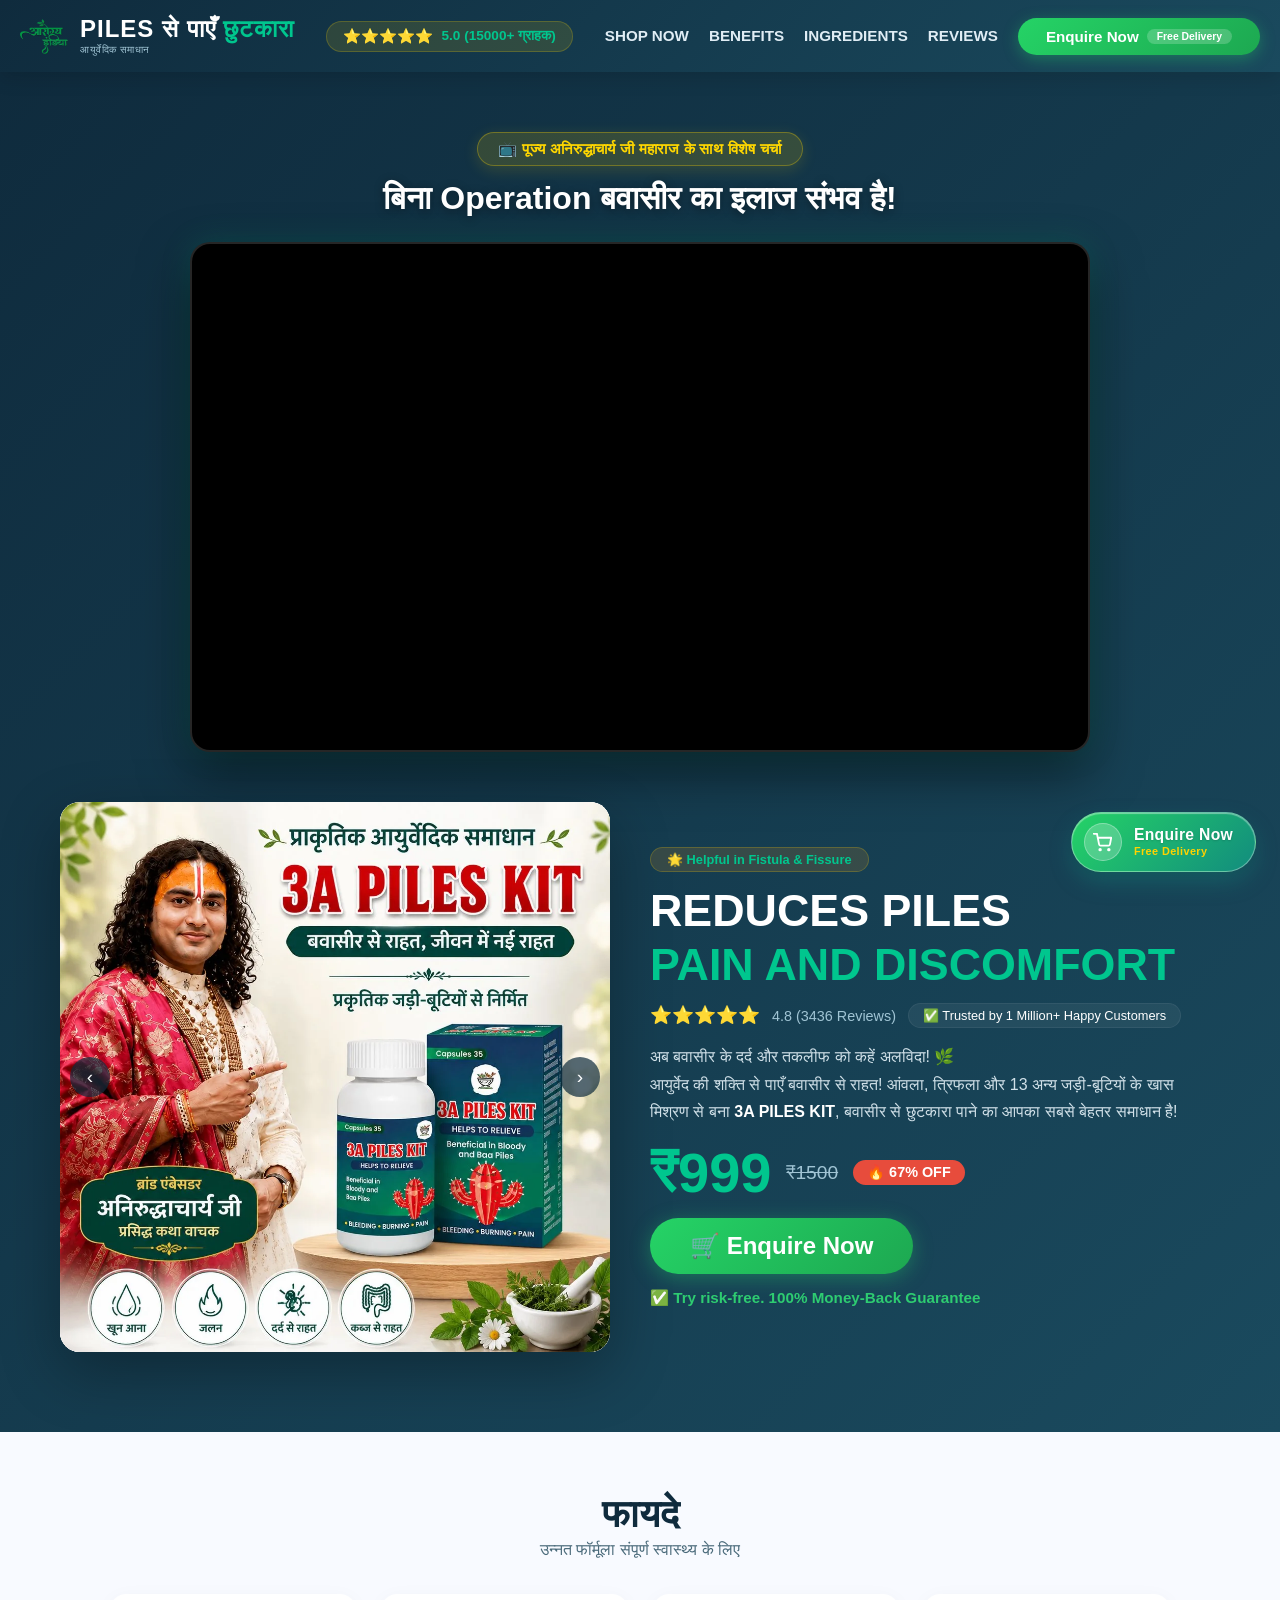
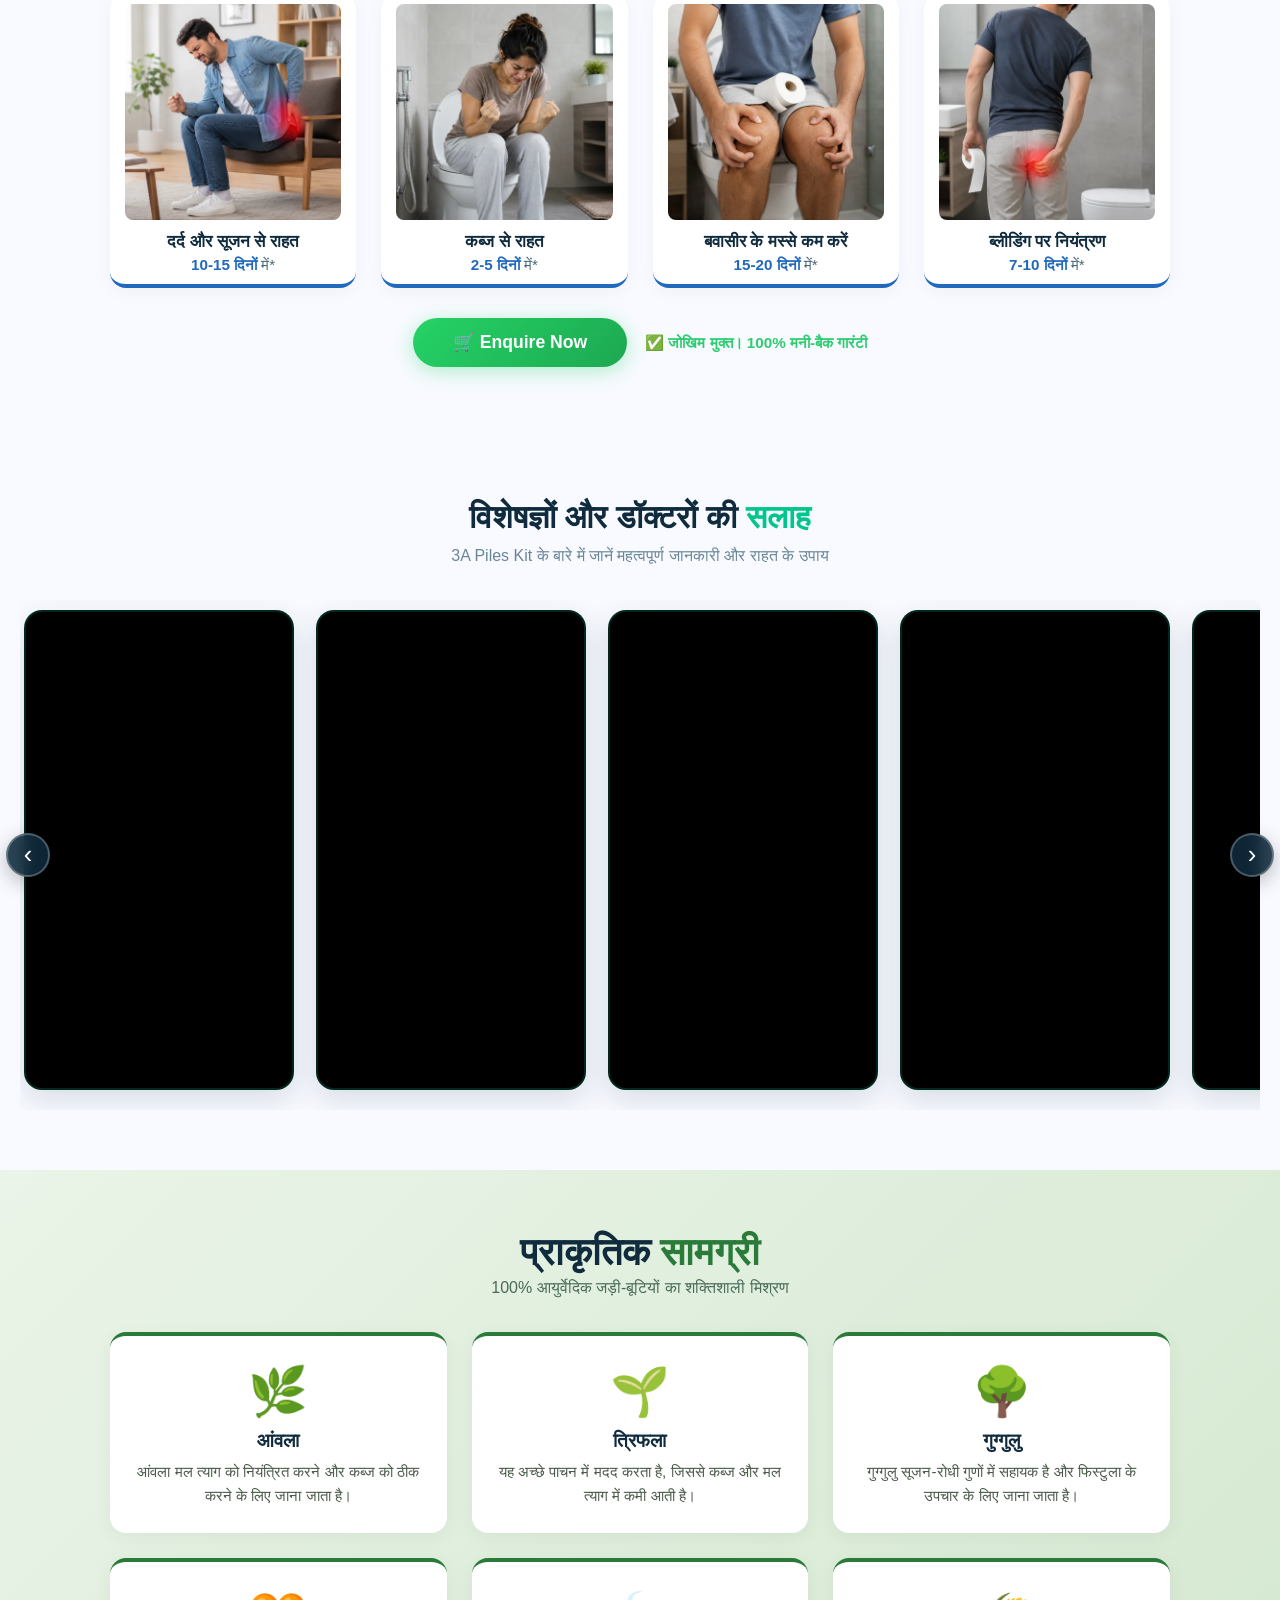
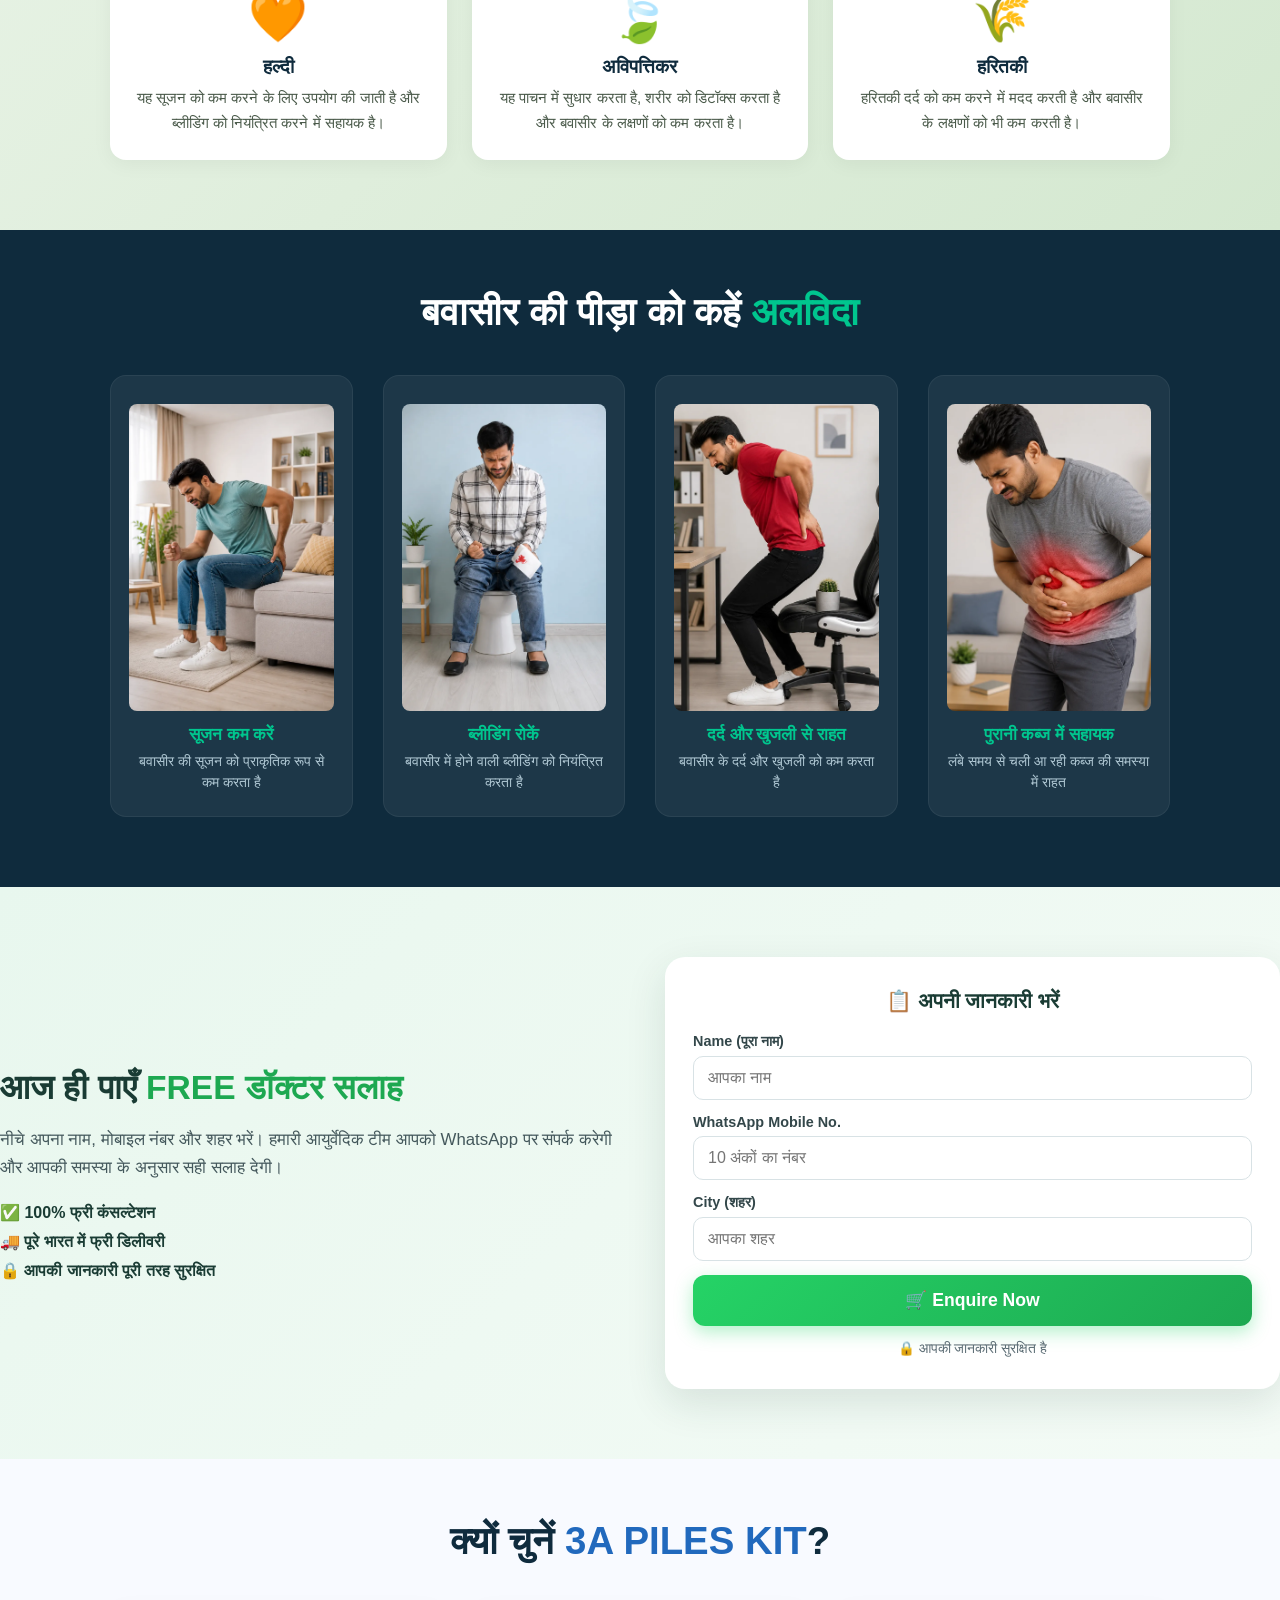
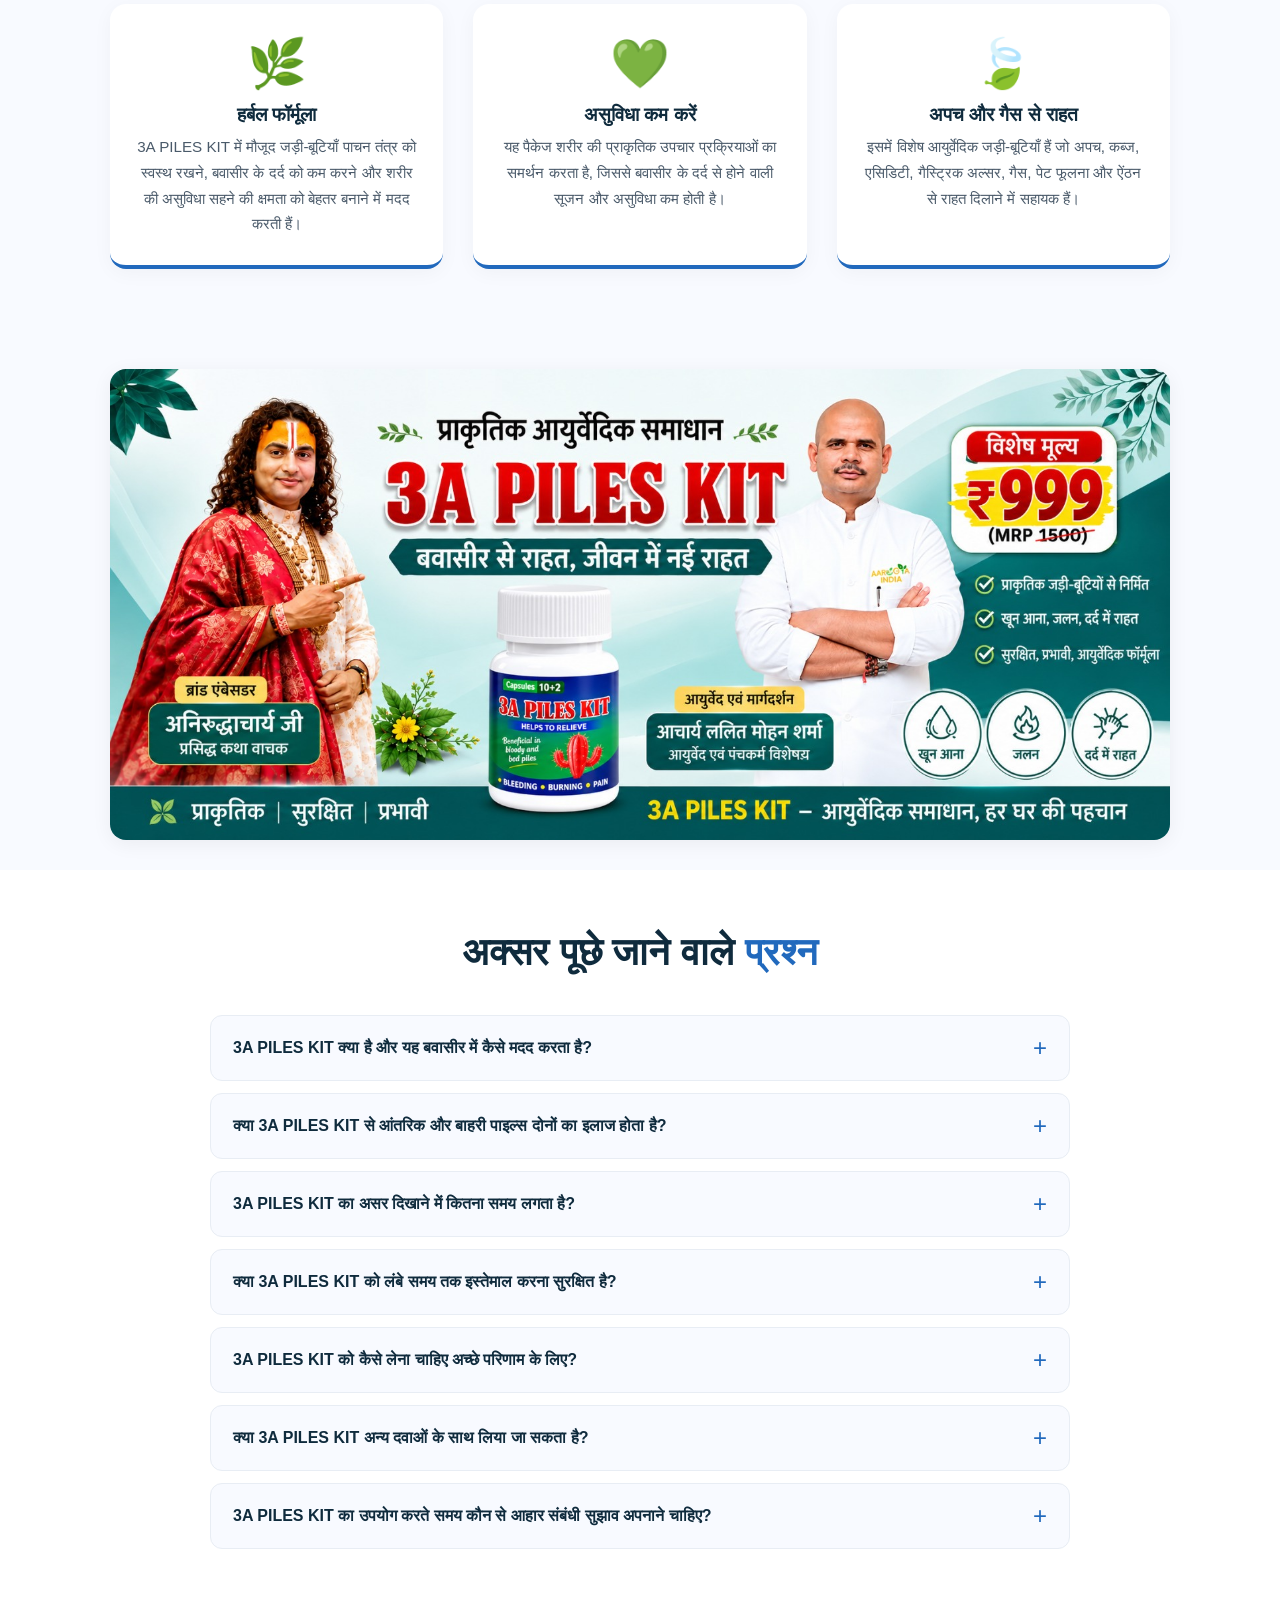
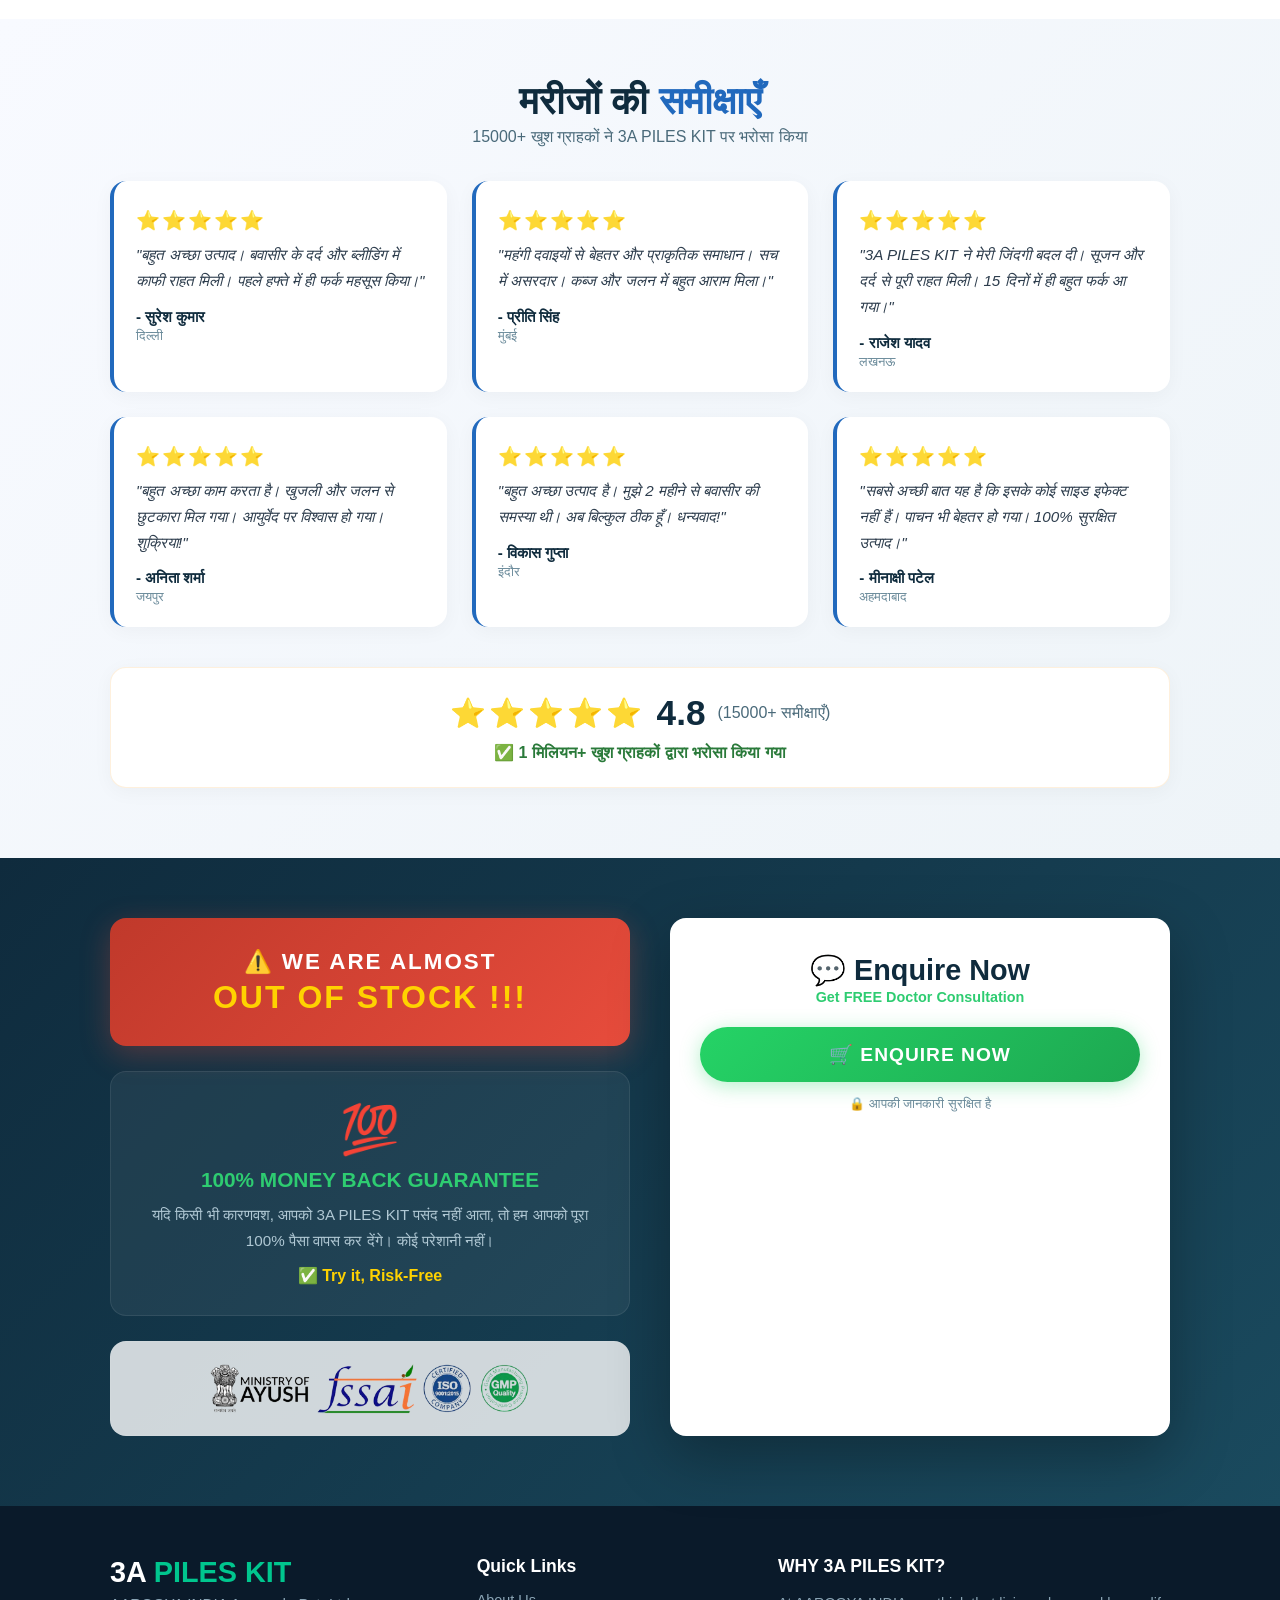
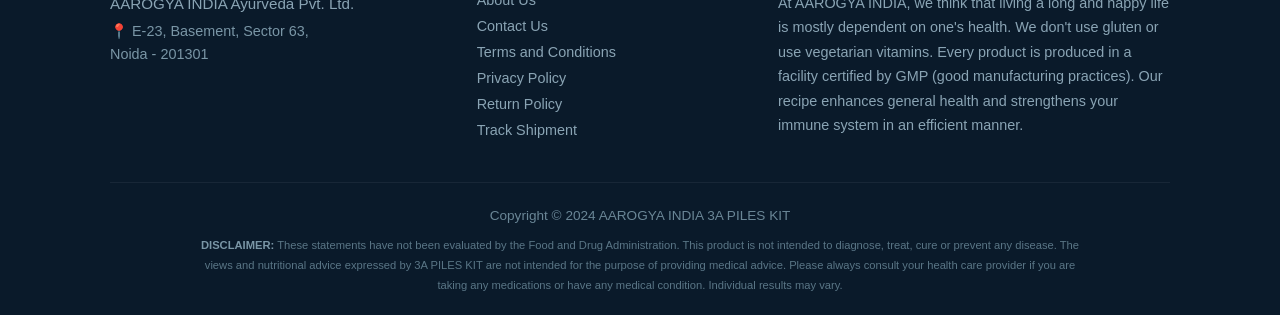
<file: index.html>
<!DOCTYPE html>
<html lang="hi">

<head>
    <meta charset="UTF-8">
    <meta name="viewport" content="width=device-width, initial-scale=1.0">
    <title>AAROGYA INDIA - बवासीर से छुटकारा पाएं</title>
    <link rel="stylesheet" href="style.css?v=7">
</head>

<body>

    <!-- ============================================================ -->
    <!-- HEADER / NAVBAR -->
    <!-- ============================================================ -->
    <header class="header">
        <div class="container">

            <!-- ---------- LOGO ---------- -->
            <a href="#" class="logo-wrapper">
                <img src="images/logo.webp" alt="Aarogya India Logo"
                    style="width:48px; height:48px; object-fit:contain;">

                <div class="brand-text">
                    <!-- ⭐ YAHAN APNA COMPANY NAME LIKHEN ⭐ -->
                    <span class="product-name">
                        PILES से पाएँ <span class="highlight">छुटकारा</span>
                    </span>
                    <span class="tagline">आयुर्वेदिक समाधान</span>
                </div>
            </a>

            <!-- ---------- RATING BADGE (Desktop) ---------- -->
            <div class="rating-badge">
                <span class="stars">⭐⭐⭐⭐⭐</span>
                5.0 (15000+ ग्राहक)
            </div>

            <!-- ---------- NAV LINKS ---------- -->
            <ul class="nav-links" id="navLinks">
                <li><a href="#shop">SHOP NOW</a></li>
                <li><a href="#benefits">BENEFITS</a></li>
                <li><a href="#ingredients">INGREDIENTS</a></li>
                <li><a href="#reviews">REVIEWS</a></li>
                <!-- Mobile Rating (hidden on desktop) -->
                <li class="mobile-rating">
                    <span class="stars">⭐⭐⭐⭐⭐</span> 5.0 (15000+)
                </li>
                <li>
                    <button type="button" class="btn-order js-order-btn">
                        Enquire Now
                        <span class="delivery-tag">Free Delivery</span>
                    </button>
                </li>
            </ul>

            <!-- ---------- HAMBURGER (Mobile) ---------- -->
            <button class="hamburger" id="hamburger" aria-label="Toggle Menu">
                <span></span>
                <span></span>
                <span></span>
            </button>

        </div>
    </header>

    <!-- ============================================================ -->
    <!-- PRODUCT HERO SECTION -->
    <!-- ============================================================ -->
    <section class="product-hero" id="shop">
        <div class="container">

            <!-- HERO VIDEO -->
            <div class="hero-video-container">
                <div class="hero-video-header">
                    <div class="badge">📺 पूज्य अनिरुद्धाचार्य जी महाराज के साथ विशेष चर्चा</div>
                    <h2 class="hero-video-title">बिना Operation बवासीर का इलाज संभव है!</h2>
                </div>
                <div class="hero-video-wrapper">
                    <iframe width="560" height="315" src="https://www.youtube.com/embed/YL3HdFZ7uA8?si=qpcVE5fw_PU1E3Ae" title="YouTube video player" frameborder="0" allow="accelerometer; autoplay; clipboard-write; encrypted-media; gyroscope; picture-in-picture; web-share" referrerpolicy="strict-origin-when-cross-origin" allowfullscreen></iframe>
                </div>
            </div>

            <div class="hero-wrapper">

                <!-- LEFT: IMAGE SLIDER -->
                <div class="hero-slider">
                    <div class="slider-container" id="sliderContainer">
                        <img src="images/main.webp" alt="3A PILES KIT" class="slide active" id="slide0">
                        <button class="slider-btn prev" id="prevBtn">‹</button>
                        <button class="slider-btn next" id="nextBtn">›</button>
                    </div>
                </div>

                <!-- RIGHT: CONTENT -->
                <div class="hero-content">

                    <div class="badge">🌟 Helpful in Fistula & Fissure</div>

                    <h1 class="main-heading">
                        REDUCES PILES <br><span>PAIN AND DISCOMFORT</span>
                    </h1>

                    <div class="rating">
                        <span class="stars">⭐️⭐️⭐️⭐️⭐️</span>
                        <span class="text">4.8 (3436 Reviews)</span>
                        <span class="trust">✅ Trusted by 1 Million+ Happy Customers</span>
                    </div>

                    <p class="description">
                        अब बवासीर के दर्द और तकलीफ को कहें अलविदा! 🌿<br>
                        आयुर्वेद की शक्ति से पाएँ बवासीर से राहत! आंवला, त्रिफला और 13 अन्य जड़ी-बूटियों के खास मिश्रण
                        से बना <strong>3A PILES KIT</strong>, बवासीर से छुटकारा पाने का आपका सबसे बेहतर समाधान है!
                    </p>

                    <!-- Price -->
                    <div class="price-box">
                        <span class="current-price">₹999</span>
                        <span class="mrp">₹1500</span>
                        <span class="discount-tag">🔥 67% OFF</span>
                    </div>

                    <!-- CTA -->
                    <div class="cta-group">
                        <button type="button" class="btn-order-hero js-order-btn">
                            🛒 Enquire Now
                        </button>
                        <span class="guarantee">✅ Try risk-free. 100% Money-Back Guarantee</span>
                    </div>

                </div>
            </div>
        </div>
    </section>

    <!-- ============================================================ -->
    <!-- BENEFITS SECTION - WITH SQUARE IMAGES -->
    <!-- ============================================================ -->
    <section class="benefits-section" id="benefits">
        <div class="container">
            <h2 class="benefits-title">फायदे <span>उन्नत फॉर्मूला संपूर्ण स्वास्थ्य के लिए</span></h2>

            <div class="benefits-grid">
                <!-- Benefit 1 -->
                <div class="benefit-card">
                    <div class="benefit-image">
                        <img src="images/benefit-pain.webp" alt="दर्द और सूजन से राहत">
                    </div>
                    <h3>दर्द और सूजन से राहत</h3>
                    <p><strong>10-15 दिनों</strong> में*</p>
                </div>

                <!-- Benefit 2 -->
                <div class="benefit-card">
                    <div class="benefit-image">
                        <img src="images/benefit-constipation.webp" alt="कब्ज से राहत">
                    </div>
                    <h3>कब्ज से राहत</h3>
                    <p><strong>2-5 दिनों</strong> में*</p>
                </div>

                <!-- Benefit 3 -->
                <div class="benefit-card">
                    <div class="benefit-image">
                        <img src="images/benefit-shrink.webp" alt="बवासीर के मस्से कम करें">
                    </div>
                    <h3>बवासीर के मस्से कम करें</h3>
                    <p><strong>15-20 दिनों</strong> में*</p>
                </div>

                <!-- Benefit 4 -->
                <div class="benefit-card">
                    <div class="benefit-image">
                        <img src="images/benefit-bleeding.webp" alt="ब्लीडिंग पर नियंत्रण">
                    </div>
                    <h3>ब्लीडिंग पर नियंत्रण</h3>
                    <p><strong>7-10 दिनों</strong> में*</p>
                </div>
            </div>

            <div class="benefits-cta">
                <button type="button" class="btn-benefits js-order-btn">🛒 Enquire Now</button>
                <span class="benefits-guarantee">✅ जोखिम मुक्त। 100% मनी-बैक गारंटी</span>
            </div>
        </div>
    </section>

    <!-- ============================================================ -->
    <!-- SHORTS VIDEO SECTION -->
    <!-- ============================================================ -->
    <section class="shorts-section" id="shorts">
        <div class="container">
            <h2 class="shorts-title">विशेषज्ञों और डॉक्टरों की <span>सलाह</span></h2>
            <p class="shorts-subtitle">3A Piles Kit के बारे में जानें महत्वपूर्ण जानकारी और राहत के उपाय</p>

            <div class="shorts-slider-container">
                <button type="button" class="shorts-nav-btn prev" id="shortsPrev" aria-label="Previous Video">‹</button>
                <button type="button" class="shorts-nav-btn next" id="shortsNext" aria-label="Next Video">›</button>

                <div class="shorts-track" id="shortsTrack">
                    <!-- Short 1 -->
                    <div class="shorts-card">
                        <div class="shorts-video-wrapper">
                            <iframe src="https://www.youtube.com/embed/AACB_CBwYcg"
                                title="बवासीर और कब्ज़ – दो दुश्मन, एक समाधान!"
                                frameborder="0"
                                allow="accelerometer; autoplay; clipboard-write; encrypted-media; gyroscope; picture-in-picture; web-share"
                                referrerpolicy="strict-origin-when-cross-origin"
                                allowfullscreen loading="lazy"></iframe>
                        </div>
                    </div>

                    <!-- Short 2 -->
                    <div class="shorts-card">
                        <div class="shorts-video-wrapper">
                            <iframe src="https://www.youtube.com/embed/-uCyzaTwipY"
                                title="Piles की परेशानी को Ignore मत करें!"
                                frameborder="0"
                                allow="accelerometer; autoplay; clipboard-write; encrypted-media; gyroscope; picture-in-picture; web-share"
                                referrerpolicy="strict-origin-when-cross-origin"
                                allowfullscreen loading="lazy"></iframe>
                        </div>
                    </div>

                    <!-- Short 3 -->
                    <div class="shorts-card">
                        <div class="shorts-video-wrapper">
                            <iframe src="https://www.youtube.com/embed/lWRfqKOeSAE"
                                title="Bawasir Hone Ke 5 Bade Reasons"
                                frameborder="0"
                                allow="accelerometer; autoplay; clipboard-write; encrypted-media; gyroscope; picture-in-picture; web-share"
                                referrerpolicy="strict-origin-when-cross-origin"
                                allowfullscreen loading="lazy"></iframe>
                        </div>
                    </div>

                    <!-- Short 4 -->
                    <div class="shorts-card">
                        <div class="shorts-video-wrapper">
                            <iframe src="https://www.youtube.com/embed/DDvtGHECeH4"
                                title="बवासीर की तकलीफ को कहें अलविदा! अनिरुद्धाचार्य जी से जानिए बेहतरीन इलाज"
                                frameborder="0"
                                allow="accelerometer; autoplay; clipboard-write; encrypted-media; gyroscope; picture-in-picture; web-share"
                                referrerpolicy="strict-origin-when-cross-origin"
                                allowfullscreen loading="lazy"></iframe>
                        </div>
                    </div>

                    <!-- Short 5 -->
                    <div class="shorts-card">
                        <div class="shorts-video-wrapper">
                            <iframe src="https://www.youtube.com/embed/1oSlMKDDEko"
                                title="बवासीर से सिर्फ 3 दिन में आराम!"
                                frameborder="0"
                                allow="accelerometer; autoplay; clipboard-write; encrypted-media; gyroscope; picture-in-picture; web-share"
                                referrerpolicy="strict-origin-when-cross-origin"
                                allowfullscreen loading="lazy"></iframe>
                        </div>
                    </div>

                    <!-- Short 6 -->
                    <div class="shorts-card">
                        <div class="shorts-video-wrapper">
                            <iframe src="https://www.youtube.com/embed/rDVfM6qna7o"
                                title="Piles की समस्या का गारंटीड इलाज"
                                frameborder="0"
                                allow="accelerometer; autoplay; clipboard-write; encrypted-media; gyroscope; picture-in-picture; web-share"
                                referrerpolicy="strict-origin-when-cross-origin"
                                allowfullscreen loading="lazy"></iframe>
                        </div>
                    </div>
                </div>
            </div>
        </div>
    </section>

    <!-- ============================================================ -->
    <!-- INGREDIENTS SECTION -->
    <!-- ============================================================ -->
    <section class="ingredients-section" id="ingredients">
        <div class="container">
            <h2 class="ingredients-title">प्राकृतिक <span>सामग्री</span></h2>
            <p class="ingredients-subtitle">100% आयुर्वेदिक जड़ी-बूटियों का शक्तिशाली मिश्रण</p>

            <div class="ingredients-grid">
                <!-- Ingredient 1 -->
                <div class="ingredient-card">
                    <div class="ingredient-icon">🌿</div>
                    <h3>आंवला</h3>
                    <p>आंवला मल त्याग को नियंत्रित करने और कब्ज को ठीक करने के लिए जाना जाता है।</p>
                </div>

                <!-- Ingredient 2 -->
                <div class="ingredient-card">
                    <div class="ingredient-icon">🌱</div>
                    <h3>त्रिफला</h3>
                    <p>यह अच्छे पाचन में मदद करता है, जिससे कब्ज और मल त्याग में कमी आती है।</p>
                </div>

                <!-- Ingredient 3 -->
                <div class="ingredient-card">
                    <div class="ingredient-icon">🌳</div>
                    <h3>गुग्गुलु</h3>
                    <p>गुग्गुलु सूजन-रोधी गुणों में सहायक है और फिस्टुला के उपचार के लिए जाना जाता है।</p>
                </div>

                <!-- Ingredient 4 -->
                <div class="ingredient-card">
                    <div class="ingredient-icon">🧡</div>
                    <h3>हल्दी</h3>
                    <p>यह सूजन को कम करने के लिए उपयोग की जाती है और ब्लीडिंग को नियंत्रित करने में सहायक है।</p>
                </div>

                <!-- Ingredient 5 -->
                <div class="ingredient-card">
                    <div class="ingredient-icon">🍃</div>
                    <h3>अविपत्तिकर</h3>
                    <p>यह पाचन में सुधार करता है, शरीर को डिटॉक्स करता है और बवासीर के लक्षणों को कम करता है।</p>
                </div>

                <!-- Ingredient 6 -->
                <div class="ingredient-card">
                    <div class="ingredient-icon">🌾</div>
                    <h3>हरितकी</h3>
                    <p>हरितकी दर्द को कम करने में मदद करती है और बवासीर के लक्षणों को भी कम करती है।</p>
                </div>
            </div>
        </div>
    </section>

    <!-- ============================================================ -->
    <!-- SAY GOODBYE SECTION - WITH SQUARE IMAGES -->
    <!-- ============================================================ -->
    <section class="goodbye-section">
        <div class="container">
            <h2 class="goodbye-title">बवासीर की पीड़ा को कहें <span>अलविदा</span></h2>

            <div class="goodbye-grid">
                <!-- Item 1 -->
                <div class="goodbye-item">
                    <div class="goodbye-image">
                        <img src="images/goodbye-inflammation.webp" alt="सूजन कम करें">
                    </div>
                    <h3>सूजन कम करें</h3>
                    <p>बवासीर की सूजन को प्राकृतिक रूप से कम करता है</p>
                </div>

                <!-- Item 2 -->
                <div class="goodbye-item">
                    <div class="goodbye-image">
                        <img src="images/goodbye-bleeding.webp" alt="ब्लीडिंग रोकें">
                    </div>
                    <h3>ब्लीडिंग रोकें</h3>
                    <p>बवासीर में होने वाली ब्लीडिंग को नियंत्रित करता है</p>
                </div>

                <!-- Item 3 -->
                <div class="goodbye-item">
                    <div class="goodbye-image">
                        <img src="images/goodbye-pain.webp" alt="दर्द और खुजली से राहत">
                    </div>
                    <h3>दर्द और खुजली से राहत</h3>
                    <p>बवासीर के दर्द और खुजली को कम करता है</p>
                </div>

                <!-- Item 4 -->
                <div class="goodbye-item">
                    <div class="goodbye-image">
                        <img src="images/goodbye-constipation.webp" alt="पुरानी कब्ज में सहायक">
                    </div>
                    <h3>पुरानी कब्ज में सहायक</h3>
                    <p>लंबे समय से चली आ रही कब्ज की समस्या में राहत</p>
                </div>
            </div>
        </div>
    </section>

    <!-- ============================================================ -->
    <!-- INLINE ENQUIRY FORM (Name / Mobile / City) -->
    <!-- ============================================================ -->
    <section class="inline-form-section" id="enquiry">
        <div class="container">
            <div class="inline-form-wrapper">

                <!-- LEFT: Pitch -->
                <div class="inline-form-intro">
                    <h2 class="inline-form-title">आज ही पाएँ <span>FREE डॉक्टर सलाह</span></h2>
                    <p class="inline-form-text">
                        नीचे अपना नाम, मोबाइल नंबर और शहर भरें। हमारी आयुर्वेदिक टीम आपको WhatsApp पर संपर्क करेगी और
                        आपकी समस्या के अनुसार सही सलाह देगी।
                    </p>
                    <ul class="inline-form-points">
                        <li>✅ 100% फ्री कंसल्टेशन</li>
                        <li>🚚 पूरे भारत में फ्री डिलीवरी</li>
                        <li>🔒 आपकी जानकारी पूरी तरह सुरक्षित</li>
                    </ul>
                </div>

                <!-- RIGHT: Form -->
                <div class="inline-form-box">
                    <h3>📋 अपनी जानकारी भरें</h3>
                    <form id="inlineLeadForm" novalidate>
                        <label>Name (पूरा नाम)
                            <input type="text" id="inlineName" name="name" required autocomplete="name"
                                placeholder="आपका नाम">
                        </label>
                        <label>WhatsApp Mobile No.
                            <input type="tel" id="inlineMobile" name="mobile" inputmode="numeric" maxlength="10"
                                required autocomplete="tel" placeholder="10 अंकों का नंबर">
                        </label>
                        <label>City (शहर)
                            <input type="text" id="inlineCity" name="city" required autocomplete="address-level2"
                                placeholder="आपका शहर">
                        </label>
                        <input type="text" id="inlineHoneypot" name="hp_no_fill_x92" class="hp-field" tabindex="-1"
                            autocomplete="off" aria-hidden="true">
                        <p class="inline-form-error" id="inlineFormError" hidden></p>
                        <button type="submit" class="btn-inline-submit" id="inlineSubmitBtn">🛒 Enquire Now</button>
                        <p class="inline-form-security">🔒 आपकी जानकारी सुरक्षित है</p>
                    </form>
                </div>

            </div>
        </div>
    </section>

    <!-- ============================================================ -->
    <!-- WHY CHOOSE SECTION -->
    <!-- ============================================================ -->
    <section class="whychoose-section">
        <div class="container">
            <h2 class="whychoose-title">क्यों चुनें <span>3A PILES KIT</span>?</h2>

            <div class="whychoose-grid">
                <!-- Item 1 -->
                <div class="whychoose-item">
                    <div class="whychoose-icon">🌿</div>
                    <h3>हर्बल फॉर्मूला</h3>
                    <p>3A PILES KIT में मौजूद जड़ी-बूटियाँ पाचन तंत्र को स्वस्थ रखने, बवासीर के दर्द को कम करने और शरीर
                        की असुविधा सहने की क्षमता को बेहतर बनाने में मदद करती हैं।</p>
                </div>

                <!-- Item 2 -->
                <div class="whychoose-item">
                    <div class="whychoose-icon">💚</div>
                    <h3>असुविधा कम करें</h3>
                    <p>यह पैकेज शरीर की प्राकृतिक उपचार प्रक्रियाओं का समर्थन करता है, जिससे बवासीर के दर्द से होने वाली
                        सूजन और असुविधा कम होती है।</p>
                </div>

                <!-- Item 3 -->
                <div class="whychoose-item">
                    <div class="whychoose-icon">🍃</div>
                    <h3>अपच और गैस से राहत</h3>
                    <p>इसमें विशेष आयुर्वेदिक जड़ी-बूटियाँ हैं जो अपच, कब्ज, एसिडिटी, गैस्ट्रिक अल्सर, गैस, पेट फूलना और
                        ऐंठन से राहत दिलाने में सहायक हैं।</p>
                </div>
            </div>
        </div>
    </section>

    <!-- ============================================================ -->
    <!-- BANNER SECTION -->
    <!-- ============================================================ -->
    <section class="banner-section">
        <div class="container">
            <div class="banner-wrapper">
                <img src="images/Blend-Of_1024x455(2)" alt="3A PILES KIT - आयुर्वेदिक समाधान"
                    class="banner-image">
            </div>
        </div>
    </section>

    <!-- ============================================================ -->
    <!-- FAQ SECTION -->
    <!-- ============================================================ -->
    <section class="faq-section">
        <div class="container">
            <h2 class="faq-title">अक्सर पूछे जाने वाले <span>प्रश्न</span></h2>

            <div class="faq-list">
                <!-- FAQ 1 -->
                <div class="faq-item">
                    <div class="faq-question" onclick="toggleFAQ(this)">
                        <span>3A PILES KIT क्या है और यह बवासीर में कैसे मदद करता है?</span>
                        <span class="faq-toggle">+</span>
                    </div>
                    <div class="faq-answer">
                        <p>3A PILES KIT एक आयुर्वेदिक सप्लीमेंट है जो पाइल्स (बवासीर), फिस्टुला और फिशर की समस्या में
                            प्राकृतिक राहत प्रदान करता है। यह दर्द, जलन, खुजली और सूजन को कम करता है और पाचन को सुधारता
                            है, जिससे हेल्दी बाउल मूवमेंट्स को बढ़ावा मिलता है।</p>
                    </div>
                </div>

                <!-- FAQ 2 -->
                <div class="faq-item">
                    <div class="faq-question" onclick="toggleFAQ(this)">
                        <span>क्या 3A PILES KIT से आंतरिक और बाहरी पाइल्स दोनों का इलाज होता है?</span>
                        <span class="faq-toggle">+</span>
                    </div>
                    <div class="faq-answer">
                        <p>हाँ, 3A PILES KIT दोनों प्रकार की पाइल्स - आंतरिक (Internal) और बाहरी (External) के लिए
                            प्रभावी है। यह सूजन को कम करता है, खुजली और जलन से राहत देता है और प्रभावित क्षेत्र को शांत
                            करता है, जिससे दर्द और ब्लीडिंग में राहत मिलती है।</p>
                    </div>
                </div>

                <!-- FAQ 3 -->
                <div class="faq-item">
                    <div class="faq-question" onclick="toggleFAQ(this)">
                        <span>3A PILES KIT का असर दिखाने में कितना समय लगता है?</span>
                        <span class="faq-toggle">+</span>
                    </div>
                    <div class="faq-answer">
                        <p>अधिकतर उपयोगकर्ता कुछ दिनों में ही राहत महसूस करना शुरू कर देते हैं। हालांकि, पूरी तरह से ठीक
                            होने में 2 से 4 सप्ताह लग सकते हैं, जो पाइल्स की स्थिति और व्यक्ति की प्रतिक्रिया पर निर्भर
                            करता है।</p>
                    </div>
                </div>

                <!-- FAQ 4 -->
                <div class="faq-item">
                    <div class="faq-question" onclick="toggleFAQ(this)">
                        <span>क्या 3A PILES KIT को लंबे समय तक इस्तेमाल करना सुरक्षित है?</span>
                        <span class="faq-toggle">+</span>
                    </div>
                    <div class="faq-answer">
                        <p>हाँ, 3A PILES KIT पूरी तरह से प्राकृतिक आयुर्वेदिक सामग्री से बना है और लंबे समय तक उपयोग
                            करने के लिए सुरक्षित है। यह पाचन स्वास्थ्य को सपोर्ट करता है और बवासीर के दोबारा होने से
                            बचाता है।</p>
                    </div>
                </div>

                <!-- FAQ 5 -->
                <div class="faq-item">
                    <div class="faq-question" onclick="toggleFAQ(this)">
                        <span>3A PILES KIT को कैसे लेना चाहिए अच्छे परिणाम के लिए?</span>
                        <span class="faq-toggle">+</span>
                    </div>
                    <div class="faq-answer">
                        <p>अच्छे परिणामों के लिए, 3A PILES KIT को पैकेजिंग पर दिए गए डोज़ निर्देशों या अपने हेल्थकेयर
                            प्रोवाइडर की सलाह अनुसार लें। साथ ही, हेल्दी डाइट बनाए रखें और ज्यादा पानी पीएं ताकि पाचन
                            बेहतर हो सके।</p>
                    </div>
                </div>

                <!-- FAQ 6 -->
                <div class="faq-item">
                    <div class="faq-question" onclick="toggleFAQ(this)">
                        <span>क्या 3A PILES KIT अन्य दवाओं के साथ लिया जा सकता है?</span>
                        <span class="faq-toggle">+</span>
                    </div>
                    <div class="faq-answer">
                        <p>हाँ, 3A PILES KIT एक आयुर्वेदिक सप्लीमेंट है और आमतौर पर अन्य दवाओं के साथ लिया जा सकता है।
                            फिर भी, कोई भी प्रिस्क्रिप्शन दवा के साथ लेने से पहले अपने डॉक्टर से सलाह लेना बेहतर है।</p>
                    </div>
                </div>

                <!-- FAQ 7 -->
                <div class="faq-item">
                    <div class="faq-question" onclick="toggleFAQ(this)">
                        <span>3A PILES KIT का उपयोग करते समय कौन से आहार संबंधी सुझाव अपनाने चाहिए?</span>
                        <span class="faq-toggle">+</span>
                    </div>
                    <div class="faq-answer">
                        <p>3A PILES KIT उपयोग करते समय, मसालेदार और तले-भुने भोजन से बचें, क्योंकि ये बवासीर को और बढ़ा
                            सकते हैं। फाइबर युक्त भोजन जैसे फल, सब्जियाँ और साबुत अनाज को अपनी डाइट में शामिल करें और
                            खूब पानी पीएं ताकि कब्ज से बचा जा सके।</p>
                    </div>
                </div>
            </div>
        </div>
    </section>

    <!-- ============================================================ -->
    <!-- REVIEWS SECTION -->
    <!-- ============================================================ -->
    <section class="reviews-section" id="reviews">
        <div class="container">
            <h2 class="reviews-title">मरीजों की <span>समीक्षाएँ</span></h2>
            <p class="reviews-subtitle">15000+ खुश ग्राहकों ने 3A PILES KIT पर भरोसा किया</p>

            <div class="reviews-grid">
                <!-- Review 1 -->
                <div class="review-card">
                    <div class="review-stars">⭐⭐⭐⭐⭐</div>
                    <p class="review-text">"बहुत अच्छा उत्पाद। बवासीर के दर्द और ब्लीडिंग में काफी राहत मिली। पहले हफ्ते
                        में ही फर्क महसूस किया।"</p>
                    <div class="reviewer">
                        <span class="reviewer-name">- सुरेश कुमार</span>
                        <span class="reviewer-city">दिल्ली</span>
                    </div>
                </div>

                <!-- Review 2 -->
                <div class="review-card">
                    <div class="review-stars">⭐⭐⭐⭐⭐</div>
                    <p class="review-text">"महंगी दवाइयों से बेहतर और प्राकृतिक समाधान। सच में असरदार। कब्ज और जलन में
                        बहुत आराम मिला।"</p>
                    <div class="reviewer">
                        <span class="reviewer-name">- प्रीति सिंह</span>
                        <span class="reviewer-city">मुंबई</span>
                    </div>
                </div>

                <!-- Review 3 -->
                <div class="review-card">
                    <div class="review-stars">⭐⭐⭐⭐⭐</div>
                    <p class="review-text">"3A PILES KIT ने मेरी जिंदगी बदल दी। सूजन और दर्द से पूरी राहत मिली। 15 दिनों
                        में ही बहुत फर्क आ गया।"</p>
                    <div class="reviewer">
                        <span class="reviewer-name">- राजेश यादव</span>
                        <span class="reviewer-city">लखनऊ</span>
                    </div>
                </div>

                <!-- Review 4 -->
                <div class="review-card">
                    <div class="review-stars">⭐⭐⭐⭐⭐</div>
                    <p class="review-text">"बहुत अच्छा काम करता है। खुजली और जलन से छुटकारा मिल गया। आयुर्वेद पर विश्वास
                        हो गया। शुक्रिया!"</p>
                    <div class="reviewer">
                        <span class="reviewer-name">- अनिता शर्मा</span>
                        <span class="reviewer-city">जयपुर</span>
                    </div>
                </div>

                <!-- Review 5 -->
                <div class="review-card">
                    <div class="review-stars">⭐⭐⭐⭐⭐</div>
                    <p class="review-text">"बहुत अच्छा उत्पाद है। मुझे 2 महीने से बवासीर की समस्या थी। अब बिल्कुल ठीक
                        हूँ। धन्यवाद!"</p>
                    <div class="reviewer">
                        <span class="reviewer-name">- विकास गुप्ता</span>
                        <span class="reviewer-city">इंदौर</span>
                    </div>
                </div>

                <!-- Review 6 -->
                <div class="review-card">
                    <div class="review-stars">⭐⭐⭐⭐⭐</div>
                    <p class="review-text">"सबसे अच्छी बात यह है कि इसके कोई साइड इफेक्ट नहीं हैं। पाचन भी बेहतर हो गया।
                        100% सुरक्षित उत्पाद।"</p>
                    <div class="reviewer">
                        <span class="reviewer-name">- मीनाक्षी पटेल</span>
                        <span class="reviewer-city">अहमदाबाद</span>
                    </div>
                </div>
            </div>

            <!-- Rating Summary -->
            <div class="reviews-summary">
                <div class="summary-rating">
                    <span class="big-stars">⭐⭐⭐⭐⭐</span>
                    <span class="big-number">4.8</span>
                    <span class="big-text">(15000+ समीक्षाएँ)</span>
                </div>
                <div class="summary-trust">
                    ✅ 1 मिलियन+ खुश ग्राहकों द्वारा भरोसा किया गया
                </div>
            </div>
        </div>
    </section>

    <!-- ============================================================ -->
    <!-- ORDER SECTION - WITH CERTIFICATE -->
    <!-- ============================================================ -->
    <section class="order-section" id="order">
        <div class="container">
            <div class="order-wrapper">

                <!-- Left: Urgency + Guarantee + Certificate -->
                <div class="order-left">
                    <div class="stock-badge">⚠️ WE ARE ALMOST <br><span>OUT OF STOCK !!!</span></div>

                    <div class="guarantee-box">
                        <div class="guarantee-icon">💯</div>
                        <h3>100% MONEY BACK GUARANTEE</h3>
                        <p>यदि किसी भी कारणवश, आपको 3A PILES KIT पसंद नहीं आता, तो हम आपको पूरा 100% पैसा वापस कर देंगे।
                            कोई परेशानी नहीं।</p>
                        <span class="risk-free">✅ Try it, Risk-Free</span>
                    </div>

                    <!-- Certificate Image -->
                    <div class="certificate-box">
                        <img src="images/certificate.webp" alt="Certificate - 3A PILES KIT" class="certificate-image">
                    </div>
                </div>

                <!-- Right: WhatsApp Order CTA -->
                <div class="order-right">
                    <div class="order-form-box">
                        <h3>💬 Enquire Now</h3>
                        <p class="form-subtitle">Get FREE Doctor Consultation</p>

                        <button type="button" class="btn-order-now js-order-btn"
                            style="display:flex;align-items:center;justify-content:center;gap:10px;">
                            🛒 Enquire Now
                        </button>

                        <p class="form-security">🔒 आपकी जानकारी सुरक्षित है</p>
                    </div>
                </div>

            </div>
        </div>
    </section>

    <!-- ============================================================ -->
    <!-- FLOATING ENQUIRE NOW CTA WIDGET -->
    <!-- ============================================================ -->
    <div class="floating-widgets" id="floatingWidgets">
        <button type="button" class="float-order js-order-btn" aria-label="Enquire Now">
            <span class="float-pulse" aria-hidden="true"></span>
            <span class="float-icon-box" aria-hidden="true">
                <svg class="float-icon-svg" viewBox="0 0 24 24" width="20" height="20" fill="none" stroke="currentColor"
                    stroke-width="2.3" stroke-linecap="round" stroke-linejoin="round">
                    <circle cx="9" cy="21" r="1"></circle>
                    <circle cx="20" cy="21" r="1"></circle>
                    <path d="M1 1h4l2.68 13.39a2 2 0 0 0 2 1.61h9.72a2 2 0 0 0 2-1.61L23 6H6"></path>
                </svg>
            </span>
            <span class="float-text-wrap">
                <span class="float-text">Enquire Now</span>
                <span class="float-tag">Free Delivery</span>
            </span>
        </button>
    </div>

    <!-- ============================================================ -->
    <!-- FOOTER SECTION -->
    <!-- ============================================================ -->
    <footer class="footer">
        <div class="container">
            <div class="footer-top">
                <!-- Brand Info -->
                <div class="footer-brand">
                    <h2 class="footer-logo">3A <span>PILES KIT</span></h2>
                    <p class="footer-company">AAROGYA INDIA Ayurveda Pvt. Ltd.</p>
                    <p class="footer-address">
                        📍 E-23, Basement, Sector 63,<br>
                        Noida - 201301
                    </p>
                </div>

                <!-- Quick Links -->
                <div class="footer-links">
                    <h3>Quick Links</h3>
                    <ul>
                        <li><a href="#about">About Us</a></li>
                        <li><a href="#contact">Contact Us</a></li>
                        <li><a href="#terms">Terms and Conditions</a></li>
                        <li><a href="#privacy">Privacy Policy</a></li>
                        <li><a href="#return">Return Policy</a></li>
                        <li><a href="#track">Track Shipment</a></li>
                    </ul>
                </div>

                <!-- Why Us -->
                <div class="footer-why">
                    <h3>WHY 3A PILES KIT?</h3>
                    <p>
                        At AAROGYA INDIA, we think that living a long and happy life is mostly dependent on one's
                        health.
                        We don't use gluten or use vegetarian vitamins. Every product is produced in a facility
                        certified
                        by GMP (good manufacturing practices). Our recipe enhances general health and strengthens your
                        immune system in an efficient manner.
                    </p>
                </div>
            </div>

            <!-- Footer Bottom -->
            <div class="footer-bottom">
                <p class="footer-copy">Copyright © 2024 AAROGYA INDIA 3A PILES KIT</p>
                <p class="footer-disclaimer">
                    <strong>DISCLAIMER:</strong> These statements have not been evaluated by the Food and Drug
                    Administration.
                    This product is not intended to diagnose, treat, cure or prevent any disease. The views and
                    nutritional
                    advice expressed by 3A PILES KIT are not intended for the purpose of providing medical advice.
                    Please
                    always consult your health care provider if you are taking any medications or have any medical
                    condition.
                    Individual results may vary.
                </p>
            </div>
        </div>
    </footer>

    <!-- ============================================================ -->
    <!-- ORDER FORM MODAL (Lead capture + WhatsApp OTP verification) -->
    <!-- ============================================================ -->
    <div class="order-modal-overlay" id="orderModalOverlay" hidden>
        <div class="order-modal" role="dialog" aria-modal="true" aria-labelledby="orderModalTitle">
            <button type="button" class="order-modal-close" id="orderModalClose" aria-label="Close">×</button>

            <!-- Step 1: Lead form -->
            <div class="order-modal-step" id="stepForm">
                <h3 id="orderModalTitle">🛒 अपना Enquiry Form पूरा करें</h3>
                <p class="order-modal-sub">नीचे अपनी जानकारी भरें, हमारी टीम आपको WhatsApp पर संपर्क करेगी</p>
                <form id="leadForm" novalidate>
                    <label>Name (पूरा नाम)
                        <input type="text" id="leadName" name="name" required autocomplete="name">
                    </label>
                    <label>WhatsApp Mobile No.
                        <input type="tel" id="leadMobile" name="mobile" inputmode="numeric" maxlength="10" required
                            autocomplete="tel" placeholder="10 अंकों का नंबर">
                    </label>
                    <label>Age (उम्र)
                        <input type="number" id="leadAge" name="age" min="1" max="120" required>
                    </label>
                    <label>Address(पता) (वैकल्पिक)
                        <textarea id="leadAddress" name="address" rows="2"></textarea>
                    </label>
                    <input type="text" id="leadHoneypot" name="hp_no_fill_x92" class="hp-field" tabindex="-1"
                        autocomplete="off" aria-hidden="true">
                    <p class="order-modal-error" id="formError" hidden></p>
                    <button type="submit" class="btn-order-now" id="sendOtpBtn">Enquire Now</button>
                </form>
            </div>

            <!-- Step 2: OTP -->
            <div class="order-modal-step" id="stepOtp" hidden>
                <h3>📲 OTP दर्ज करें</h3>
                <p class="order-modal-sub">हमने आपके WhatsApp नंबर <strong id="otpMobileDisplay"></strong> पर 6 अंकों
                    का OTP भेजा है</p>
                <form id="otpForm" novalidate>
                    <input type="text" id="otpInput" inputmode="numeric" maxlength="6" pattern="[0-9]{6}"
                        placeholder="------" class="otp-input" required autocomplete="one-time-code">
                    <p class="order-modal-error" id="otpError" hidden></p>
                    <button type="submit" class="btn-order-now" id="verifyOtpBtn">वेरीफाई करें</button>
                    <div class="order-modal-links">
                        <button type="button" class="order-modal-link" id="resendOtpBtn" disabled>
                            OTP दोबारा भेजें (<span id="resendTimer">60</span>s)
                        </button>
                        <button type="button" class="order-modal-link" id="backToFormBtn">← जानकारी बदलें</button>
                    </div>
                </form>
            </div>

            <!-- Loading -->
            <div class="order-modal-loading" id="modalLoading" hidden>
                <div class="spinner"></div>
                <p>कृपया प्रतीक्षा करें...</p>
            </div>
        </div>
    </div>

    <script src="script.js?v=3"></script>
    <script src="lead-api.js?v=3"></script>
    <script src="order-modal.js?v=4"></script>
    <script src="inline-form.js?v=1"></script>

</body>

</html>
</file>
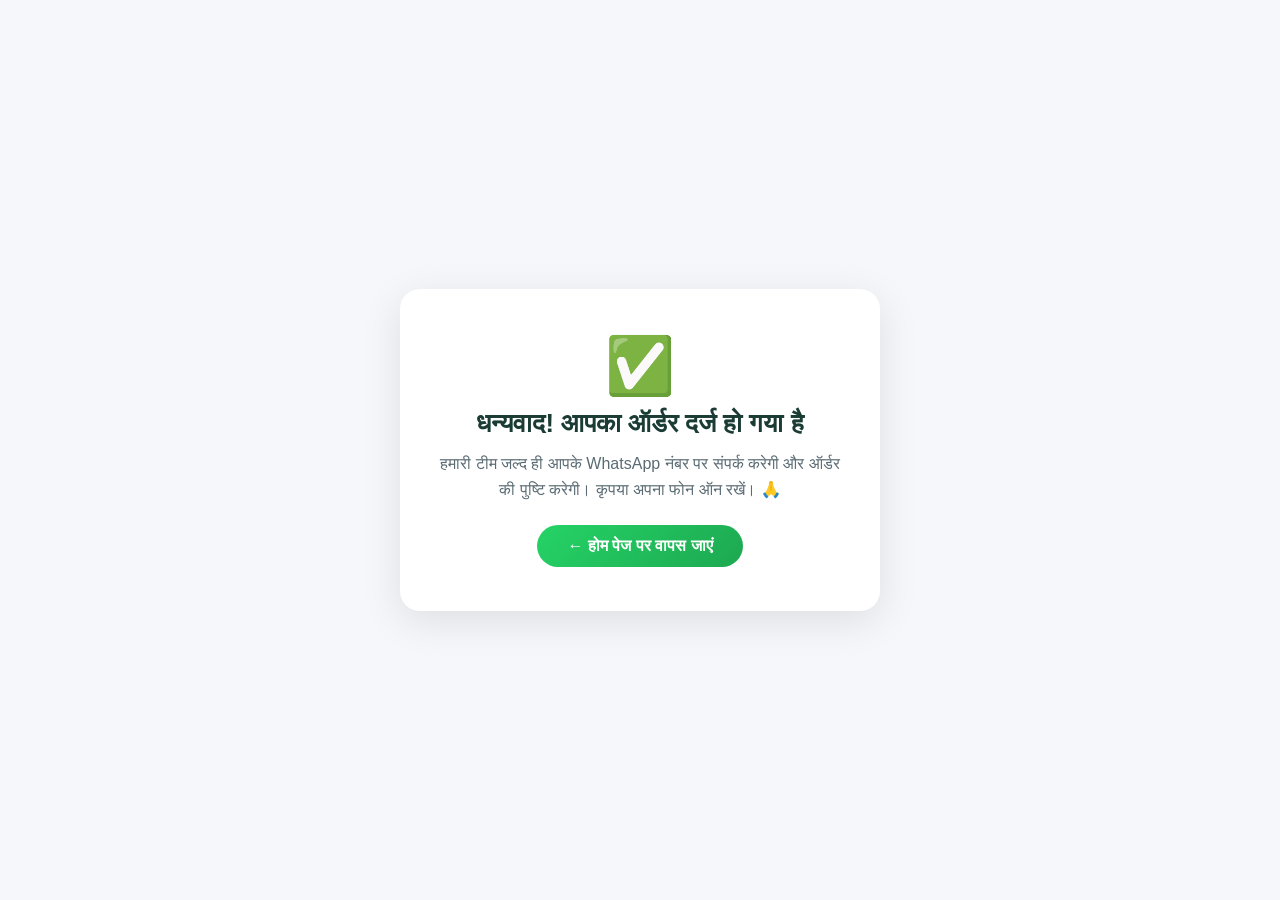
<file: thank-you.html>
<!DOCTYPE html>
<html lang="hi">

<head>
    <meta charset="UTF-8">
    <meta name="viewport" content="width=device-width, initial-scale=1.0">
    <title>धन्यवाद! - AAROGYA INDIA</title>
    <link rel="stylesheet" href="style.css">
    <style>
        .thankyou-page {
            min-height: 100vh;
            display: flex;
            align-items: center;
            justify-content: center;
            padding: 30px 20px;
            background: #f5f7fa;
        }

        .thankyou-card {
            background: #fff;
            max-width: 480px;
            width: 100%;
            text-align: center;
            padding: 44px 32px;
            border-radius: 20px;
            box-shadow: 0 10px 40px rgba(0, 0, 0, 0.1);
        }

        .thankyou-icon {
            font-size: 3.5rem;
            margin-bottom: 10px;
        }

        .thankyou-card h1 {
            font-size: 1.6rem;
            color: #1a3c34;
            margin-bottom: 12px;
        }

        .thankyou-card p {
            color: #5a6b73;
            font-size: 1rem;
            line-height: 1.6;
            margin-bottom: 22px;
        }

        .thankyou-card a.home-link {
            display: inline-block;
            background: linear-gradient(135deg, #25D366, #1DA851);
            color: #fff;
            text-decoration: none;
            padding: 12px 30px;
            border-radius: 50px;
            font-weight: 700;
        }
    </style>
    <!-- Meta Pixel Code -->
    <script>
        !function(f,b,e,v,n,t,s)
        {if(f.fbq)return;n=f.fbq=function(){n.callMethod?
        n.callMethod.apply(n,arguments):n.queue.push(arguments)};
        if(!f._fbq)f._fbq=n;n.push=n;n.loaded=!0;n.version='2.0';
        n.queue=[];t=b.createElement(e);t.async=!0;
        t.src=v;s=b.getElementsByTagName(e)[0];
        s.parentNode.insertBefore(t,s)}(window, document,'script',
        'https://connect.facebook.net/en_US/fbevents.js');
        fbq('init', '2679609305790325');
        fbq('track', 'PageView');
    </script>
    <noscript><img height="1" width="1" style="display:none"
            src="https://www.facebook.com/tr?id=2679609305790325&ev=PageView&noscript=1" /></noscript>
    <!-- End Meta Pixel Code -->
</head>

<body>
    <div class="thankyou-page">
        <div class="thankyou-card">
            <div class="thankyou-icon">✅</div>
            <h1 id="thankyouHeading">धन्यवाद! आपका ऑर्डर दर्ज हो गया है</h1>
            <p>
                हमारी टीम जल्द ही आपके WhatsApp नंबर पर संपर्क करेगी और ऑर्डर की पुष्टि करेगी।
                कृपया अपना फोन ऑन रखें। 🙏
            </p>
            <a href="index.html" class="home-link">← होम पेज पर वापस जाएं</a>
        </div>
    </div>

    <script>
        const params = new URLSearchParams(window.location.search);
        const name = params.get('name');
        if (name) {
            document.getElementById('thankyouHeading').textContent = `धन्यवाद ${name}! आपका ऑर्डर दर्ज हो गया है`;
        }
    </script>
</body>

</html>
</file>
<file: style.css>
/* ---------- RESET & BASE ---------- */
* {
    margin: 0;
    padding: 0;
    box-sizing: border-box;
}

html {
    scroll-behavior: smooth;
}

.btn-order:focus-visible,
.btn-order-hero:focus-visible,
.btn-benefits:focus-visible,
.btn-order-now:focus-visible,
.float-order:focus-visible,
.float-call:focus-visible {
    outline: 3px solid #ffd200;
    outline-offset: 3px;
}

/* Buttons converted from <a> to <button> need their native chrome reset */
.btn-order,
.btn-order-hero,
.btn-benefits,
.btn-order-now,
.float-order {
    border: none;
    cursor: pointer;
    font-family: inherit;
}

body {
    font-family: 'Segoe UI', 'Poppins', sans-serif;
    background: #f5f7fa;
}

#shop,
#benefits,
#ingredients,
#reviews,
#order {
    scroll-margin-top: 90px;
}

/* ---------- HEADER / NAVBAR ---------- */
.header {
    background: linear-gradient(135deg, #0f2b3d, #1a4a5e);
    padding: 12px 0;
    position: sticky;
    top: 0;
    z-index: 1000;
    box-shadow: 0 4px 20px rgba(0, 0, 0, 0.15);
}

.header .container {
    max-width: 1400px;
    margin: 0 auto;
    padding: 0 20px;
    display: flex;
    flex-wrap: wrap;
    align-items: center;
    justify-content: space-between;
}

/* ---------- LOGO + BRAND ---------- */
.logo-wrapper {
    display: flex;
    align-items: center;
    gap: 12px;
    text-decoration: none;
}

.logo-wrapper .logo-icon {
    width: 48px;
    height: 48px;
    background: #00c68e;
    border-radius: 50%;
    display: flex;
    align-items: center;
    justify-content: center;
    font-size: 1.6rem;
    font-weight: 900;
    color: #0f2b3d;
    flex-shrink: 0;
}

.logo-wrapper .brand-text {
    display: flex;
    flex-direction: column;
    line-height: 1.2;
}

.logo-wrapper .brand-text .product-name {
    font-size: 1.5rem;
    font-weight: 900;
    color: #fff;
    letter-spacing: 1px;
}

/* ⭐ YAHAN APNA COMPANY NAME DAALEIN ⭐ */
.logo-wrapper .brand-text .product-name .highlight {
    color: #00c68e;
}

.logo-wrapper .brand-text .tagline {
    font-size: 0.65rem;
    color: #a0c4d4;
    letter-spacing: 0.5px;
    font-weight: 500;
}

/* ---------- RATING BADGE (Desktop) ---------- */
.rating-badge {
    background: rgba(255, 215, 0, 0.12);
    padding: 6px 16px;
    border-radius: 40px;
    border: 1px solid rgba(255, 215, 0, 0.2);
    display: flex;
    align-items: center;
    gap: 8px;
    color: #00c68e;
    font-size: 0.85rem;
    font-weight: 600;
    white-space: nowrap;
}

.rating-badge .stars {
    color: #00c68e;
    font-size: 0.9rem;
}

/* ---------- NAV LINKS ---------- */
.nav-links {
    display: flex;
    align-items: center;
    gap: 20px;
    list-style: none;
}

.nav-links a {
    color: #e0edf5;
    text-decoration: none;
    font-size: 0.95rem;
    font-weight: 600;
    transition: color 0.3s;
    padding: 6px 0;
    border-bottom: 2px solid transparent;
}

.nav-links a:hover {
    color: #00c68e;
    border-bottom-color: #00c68e;
}

/* ---------- CTA BUTTON (ORDER NOW) ---------- */
.btn-order {
    background: linear-gradient(135deg, #25D366, #1DA851);
    color: #fff;
    padding: 10px 28px;
    border-radius: 50px;
    text-decoration: none;
    font-weight: 800;
    font-size: 0.95rem;
    transition: transform 0.3s, box-shadow 0.3s;
    box-shadow: 0 4px 15px rgba(37, 211, 102, 0.35);
    display: inline-flex;
    align-items: center;
    gap: 8px;
    white-space: nowrap;
}

.btn-order:hover {
    transform: translateY(-2px);
    box-shadow: 0 8px 25px rgba(37, 211, 102, 0.45);
}

.btn-order .delivery-tag {
    font-size: 0.65rem;
    background: rgba(255, 255, 255, 0.2);
    padding: 2px 10px;
    border-radius: 20px;
    font-weight: 600;
}

/* ---------- HAMBURGER (Mobile Toggle) ---------- */
.hamburger {
    display: none;
    flex-direction: column;
    gap: 5px;
    cursor: pointer;
    padding: 4px;
    background: none;
    border: none;
}

.hamburger span {
    width: 28px;
    height: 3px;
    background: #fff;
    border-radius: 4px;
    transition: 0.3s;
}

/* ---------- RESPONSIVE DESIGN ---------- */

/* Tablet & Small Laptop */
@media (max-width: 992px) {
    .rating-badge {
        display: none;
    }
}

/* Mobile */
@media (max-width: 768px) {
    .header .container {
        flex-wrap: nowrap;
    }

    .logo-wrapper .brand-text .product-name {
        font-size: 1.2rem;
    }

    .logo-wrapper .logo-icon {
        width: 40px;
        height: 40px;
        font-size: 1.2rem;
    }

    /* Hide nav links & CTA on mobile (will show in drawer) */
    .nav-links {
        display: none;
        flex-direction: column;
        width: 100%;
        background: #0f2b3d;
        padding: 20px;
        position: absolute;
        top: 100%;
        left: 0;
        border-top: 1px solid rgba(255, 255, 255, 0.06);
        box-shadow: 0 10px 30px rgba(0, 0, 0, 0.2);
    }

    .nav-links.open {
        display: flex;
    }

    .nav-links a {
        padding: 12px 0;
        width: 100%;
        text-align: center;
        border-bottom: 1px solid rgba(255, 255, 255, 0.05);
    }

    .nav-links a:hover {
        border-bottom-color: #00c68e;
    }

    .nav-links .btn-order {
        justify-content: center;
        width: 100%;
        margin-top: 10px;
    }

    /* Show hamburger */
    .hamburger {
        display: flex;
    }

    /* Mobile rating badge inside nav */
    .mobile-rating {
        display: flex !important;
        justify-content: center;
        padding: 8px 0 4px;
        color: #00c68e;
        font-size: 0.8rem;
        font-weight: 600;
        gap: 6px;
    }

    .mobile-rating .stars {
        color: #00c68e;
    }
}

/* Hide mobile rating on desktop, show on mobile */
.mobile-rating {
    display: none !important;
}

@media (max-width: 768px) {
    .mobile-rating {
        display: flex !important;
    }
}

/* Small phones */
@media (max-width: 400px) {
    .logo-wrapper .brand-text .product-name {
        font-size: 1.3rem;
    }

    .logo-wrapper .brand-text .tagline {
        font-size: 0.55rem;
    }

    .logo-wrapper .logo-icon {
        width: 34px;
        height: 34px;
        font-size: 1rem;
    }

    .btn-order {
        padding: 8px 18px;
        font-size: 0.8rem;
    }

    .btn-order .delivery-tag {
        display: none;
    }
}

/* ============================================================ */
/* PRODUCT HERO SECTION */
/* ============================================================ */
/* ============================================================ */
/* PRODUCT HERO SECTION - FIXED */
/* ============================================================ */
.product-hero {
    background: linear-gradient(135deg, #0f2b3d, #1a4a5e);
    padding: 60px 0 80px;
    color: #fff;
}

.product-hero .container {
    max-width: 1200px;
    margin: 0 auto;
    padding: 0 20px;
}

/* ---------- HERO VIDEO ---------- */
.hero-video-container {
    max-width: 900px;
    margin: 0 auto 50px;
    text-align: center;
}

.hero-video-header {
    margin-bottom: 22px;
}

.hero-video-header .badge {
    background: rgba(255, 215, 0, 0.15);
    color: #ffd700;
    border: 1px solid rgba(255, 215, 0, 0.3);
    padding: 7px 20px;
    border-radius: 30px;
    display: inline-block;
    font-size: 0.95rem;
    font-weight: 700;
    margin-bottom: 12px;
    letter-spacing: 0.3px;
    box-shadow: 0 4px 15px rgba(255, 215, 0, 0.15);
}

.hero-video-title {
    font-size: 2rem;
    font-weight: 900;
    color: #ffffff;
    line-height: 1.3;
    margin: 0;
    text-shadow: 0 2px 10px rgba(0, 0, 0, 0.4);
}

.hero-video-wrapper {
    position: relative;
    width: 100%;
    padding-bottom: 56.25%; /* 16:9 Aspect Ratio */
    height: 0;
    overflow: hidden;
    border-radius: 20px;
    box-shadow: 0 20px 50px rgba(0, 0, 0, 0.5), 0 0 30px rgba(0, 198, 142, 0.2);
    border: 2px solid rgba(255, 255, 255, 0.15);
    background: #000;
}

.hero-video-wrapper iframe {
    position: absolute;
    top: 0;
    left: 0;
    width: 100%;
    height: 100%;
    border: 0;
}

@media (max-width: 768px) {
    .hero-video-container {
        margin-bottom: 35px;
    }

    .hero-video-header {
        margin-bottom: 16px;
    }

    .hero-video-header .badge {
        font-size: 0.8rem;
        padding: 5px 14px;
        margin-bottom: 8px;
    }

    .hero-video-title {
        font-size: 1.25rem;
        line-height: 1.35;
    }

    .hero-video-wrapper {
        border-radius: 14px;
        box-shadow: 0 10px 30px rgba(0, 0, 0, 0.4);
    }
}

@media (max-width: 480px) {
    .hero-video-container {
        margin-bottom: 25px;
    }

    .hero-video-title {
        font-size: 1.1rem;
    }
}

.product-hero .hero-wrapper {
    display: flex;
    flex-wrap: wrap;
    align-items: center;
    justify-content: center;
    gap: 40px;
}

/* ---------- SLIDER (Fixed Container) ---------- */
.hero-slider {
    flex: 0 1 550px;
    /* <-- Fixed width, grow nahi karega */
    max-width: 550px;
    width: 100%;
    border-radius: 20px;
    overflow: hidden;
    box-shadow: 0 20px 60px rgba(0, 0, 0, 0.3);
    background: #fff;
    margin: 0 auto;
    /* <-- Center align */
}

.slider-container {
    position: relative;
    width: 100%;
    padding-bottom: 100%;
    /* <-- 1:1 Aspect Ratio */
    height: 0;
    background: #fff;
    overflow: hidden;
}

.slider-container .slide {
    position: absolute;
    top: 0;
    left: 0;
    width: 100%;
    height: 100%;
    opacity: 0;
    transition: opacity 0.6s ease;
    object-fit: contain;
    background: #fff;
    display: block;
}

.slider-container .slide.active {
    opacity: 1;
}

/* Slider Buttons */
.slider-btn {
    position: absolute;
    top: 50%;
    transform: translateY(-50%);
    background: rgba(15, 43, 61, 0.7);
    color: #fff;
    border: none;
    width: 40px;
    height: 40px;
    border-radius: 50%;
    font-size: 1.2rem;
    cursor: pointer;
    transition: background 0.3s;
    z-index: 10;
    display: flex;
    align-items: center;
    justify-content: center;
}

.slider-btn:hover {
    background: rgba(247, 151, 30, 0.8);
}

.slider-btn.prev {
    left: 10px;
}

.slider-btn.next {
    right: 10px;
}

/* ---------- CONTENT ---------- */
.hero-content {
    flex: 1 1 450px;
    min-width: 280px;
}

/* ---------- RESPONSIVE ---------- */
@media (max-width: 992px) {
    .product-hero .hero-wrapper {
        gap: 30px;
    }

    .hero-slider {
        flex: 0 1 380px;
        max-width: 380px;
    }
}

@media (max-width: 768px) {
    .product-hero {
        padding: 30px 0 40px;
    }

    .product-hero .hero-wrapper {
        flex-direction: column;
        gap: 25px;
    }

    .hero-slider {
        flex: 0 1 100%;
        max-width: 400px;
        width: 100%;
        border-radius: 16px;
    }

    .slider-container {
        padding-bottom: 100%;
    }

    .slider-container .slide {
        object-fit: contain;
        padding: 10px;
    }

    .slider-btn {
        width: 34px;
        height: 34px;
        font-size: 1rem;
    }

    .slider-btn.prev {
        left: 8px;
    }

    .slider-btn.next {
        right: 8px;
    }

    .hero-content {
        flex: 1 1 100%;
        text-align: center;
        width: 100%;
    }
}

@media (max-width: 480px) {
    .product-hero {
        padding: 20px 0 30px;
    }

    .hero-slider {
        max-width: 320px;
        border-radius: 12px;
    }

    .slider-container .slide {
        padding: 5px;
    }

    .slider-btn {
        width: 28px;
        height: 28px;
        font-size: 0.85rem;
    }

    .slider-btn.prev {
        left: 5px;
    }

    .slider-btn.next {
        right: 5px;
    }
}

@media (max-width: 360px) {
    .hero-slider {
        max-width: 280px;
    }
}

/* ---------- CONTENT ---------- */
.hero-content {
    flex: 1 1 450px;
}

.hero-content .badge {
    background: rgba(247, 151, 30, 0.15);
    color: #00c68e;
    padding: 4px 16px;
    border-radius: 40px;
    font-size: 0.8rem;
    font-weight: 600;
    display: inline-block;
    margin-bottom: 12px;
    border: 1px solid rgba(255, 215, 0, 0.2);
}

.hero-content .main-heading {
    font-size: 2.8rem;
    font-weight: 900;
    line-height: 1.2;
    margin-bottom: 8px;
}

.hero-content .main-heading span {
    color: #00c68e;
}

.hero-content .expert-badge {
    background: rgba(46, 204, 113, 0.15);
    color: #2ecc71;
    padding: 4px 14px;
    border-radius: 40px;
    font-size: 0.8rem;
    font-weight: 600;
    display: inline-block;
    margin: 8px 0 12px;
    border: 1px solid rgba(46, 204, 113, 0.2);
}

.hero-content .day-badge {
    display: flex;
    align-items: center;
    gap: 15px;
    margin: 15px 0;
    flex-wrap: wrap;
}

.hero-content .day-badge .day-item {
    background: rgba(255, 255, 255, 0.06);
    padding: 8px 20px;
    border-radius: 40px;
    font-size: 0.9rem;
    font-weight: 600;
    border: 1px solid rgba(255, 255, 255, 0.08);
}

.hero-content .day-badge .day-item .num {
    color: #00c68e;
    font-size: 1.3rem;
}

.hero-content .rating {
    display: flex;
    align-items: center;
    gap: 12px;
    flex-wrap: wrap;
    margin: 12px 0;
}

.hero-content .rating .stars {
    color: #00c68e;
    font-size: 1.1rem;
}

.hero-content .rating .text {
    font-size: 0.9rem;
    color: #a0c4d4;
}

.hero-content .rating .trust {
    background: rgba(255, 255, 255, 0.06);
    padding: 4px 14px;
    border-radius: 40px;
    font-size: 0.8rem;
    border: 1px solid rgba(255, 255, 255, 0.06);
}

.hero-content .description {
    font-size: 1rem;
    line-height: 1.7;
    color: #d0e0e8;
    margin: 15px 0 12px;
    max-width: 550px;
}

.hero-content .description strong {
    color: #fff;
}

/* ---------- PRICE ---------- */
.hero-content .price-box {
    display: flex;
    align-items: center;
    gap: 15px;
    margin: 15px 0 12px;
    flex-wrap: wrap;
}

.hero-content .price-box .current-price {
    font-size: 3.5rem;
    font-weight: 900;
    color: #00c68e;
}

.hero-content .price-box .mrp {
    font-size: 1.2rem;
    text-decoration: line-through;
    color: #a0c4d4;
}

.hero-content .price-box .discount-tag {
    background: #e74c3c;
    padding: 4px 14px;
    border-radius: 40px;
    font-size: 0.9rem;
    font-weight: 700;
}

/* ---------- CTA ---------- */
.hero-content .cta-group {
    display: flex;
    flex-wrap: wrap;
    align-items: center;
    gap: 15px;
    margin-top: 10px;
}

.btn-order-hero {
    background: linear-gradient(135deg, #25D366, #1DA851);
    color: #fff;
    padding: 14px 40px;
    border-radius: 50px;
    text-decoration: none;
    font-weight: 800;
    font-size: 1.5rem;
    transition: transform 0.3s, box-shadow 0.3s;
    box-shadow: 0 4px 20px rgba(37, 211, 102, 0.35);
    display: inline-flex;
    align-items: center;
    gap: 10px;
    animation: bounce 1.5s infinite;
}

.btn-order-hero:hover {
    transform: translateY(-3px) scale(1.02);
    box-shadow: 0 8px 30px rgba(37, 211, 102, 0.5);
}

/* ---------- BOUNCE ANIMATION ---------- */
@keyframes bounce {

    0%,
    20%,
    50%,
    80%,
    100% {
        transform: translateY(0);
    }

    40% {
        transform: translateY(-10px);
    }

    60% {
        transform: translateY(-5px);
    }
}

.hero-content .guarantee {
    color: #2ecc71;
    font-weight: 600;
    font-size: 0.95rem;
    display: flex;
    align-items: center;
    gap: 8px;
}

/* ---------- RESPONSIVE ---------- */
@media (max-width: 992px) {
    .product-hero .hero-wrapper {
        gap: 30px;
    }
}

@media (max-width: 768px) {
    .product-hero {
        padding: 25px 0 35px;
    }

    .product-hero .hero-wrapper {
        flex-direction: column;
        gap: 20px;
    }

    .hero-slider {
        flex: 1 1 100%;
        max-width: 100%;
        margin: 0 auto;
        border-radius: 12px;
    }

    .slider-container {
        max-height: 350px;
        aspect-ratio: 1 / 1;
    }

    .slider-container .slide {
        object-fit: contain;
        padding: 10px;
    }

    .slider-btn {
        width: 32px;
        height: 32px;
        font-size: 1rem;
    }

    .slider-btn.prev {
        left: 6px;
    }

    .slider-btn.next {
        right: 6px;
    }

    .hero-content {
        flex: 1 1 100%;
        text-align: center;
    }

    .hero-content .main-heading {
        font-size: 2rem;
    }

    .hero-content .description {
        font-size: 1.15rem;
        max-width: 100%;
        text-align: center;
    }

    .hero-content .price-box {
        justify-content: center;
    }

    .hero-content .price-box .current-price {
        font-size: 2rem;
    }

    .hero-content .day-badge {
        justify-content: center;
    }

    .hero-content .rating {
        justify-content: center;
    }

    .hero-content .cta-group {
        flex-direction: column;
        align-items: center;
    }

    .btn-order-hero {
        padding: 12px 35px;
        font-size: 1.5rem;
        width: 100%;
        justify-content: center;
        max-width: 320px;
    }

    .hero-content .guarantee {
        justify-content: center;
        font-size: 0.85rem;
    }
}

@media (max-width: 480px) {
    .product-hero {
        padding: 20px 0 30px;
    }

    .slider-container {
        max-height: 280px;
        aspect-ratio: 1 / 1;
    }

    .slider-container .slide {
        padding: 5px;
    }

    .slider-btn {
        width: 28px;
        height: 28px;
        font-size: 0.85rem;
    }

    .slider-btn.prev {
        left: 4px;
    }

    .slider-btn.next {
        right: 4px;
    }

    .hero-content .main-heading {
        font-size: 1.6rem;
    }

    .hero-content .badge {
        font-size: 0.7rem;
        padding: 3px 12px;
    }

    .hero-content .expert-badge {
        font-size: 0.7rem;
        padding: 3px 12px;
    }

    .hero-content .day-badge .day-item {
        font-size: 0.75rem;
        padding: 5px 12px;
    }

    .hero-content .day-badge .day-item .num {
        font-size: 1rem;
    }

    .hero-content .rating .stars {
        font-size: 0.9rem;
    }

    .hero-content .rating .text {
        font-size: 0.75rem;
    }

    .hero-content .rating .trust {
        font-size: 0.7rem;
        padding: 3px 10px;
    }

    .hero-content .description {
        font-size: .90rem;
    }

    .hero-content .price-box .current-price {
        font-size: 3rem;
    }

    .hero-content .price-box .mrp {
        font-size: 1.5rem;
    }

    .hero-content .price-box .discount-tag {
        font-size: 0.75rem;
        padding: 3px 10px;
    }

    .btn-order-hero {
        padding: 10px 25px;
        font-size: 1.5rem;
        max-width: 280px;
    }

    .hero-content .guarantee {
        font-size: 0.75rem;
    }
}

/* Mobile par image fix */
@media (max-width: 768px) {
    .slider-container {
        max-height: 250px;
        aspect-ratio: 1 / 1;
        width: 100%;
        min-height: 250px;
        /* <-- Yeh add karein */
    }

    .slider-container .slide {
        position: absolute;
        top: 0;
        left: 0;
        width: 100%;
        height: 100%;
        object-fit: contain;
        /* <-- Yeh ensure karein */
        background: #fff;
        display: block;
        /* <-- Yeh add karein */
    }
}

@media (max-width: 480px) {
    .slider-container {
        max-height: 300px;
        min-height: 300px;
        /* <-- Yeh add karein */
    }
}

/* ============================================================ */
/* BENEFITS SECTION - WITH SQUARE IMAGES */
/* ============================================================ */
.benefits-section {
    background: #f8faff;
    padding: 60px 0 70px;
}

.benefits-section .container {
    max-width: 1100px;
    margin: 0 auto;
    padding: 0 20px;
}

.benefits-title {
    text-align: center;
    font-size: 2.4rem;
    font-weight: 800;
    color: #0f2b3d;
    margin-bottom: 8px;
}

.benefits-title span {
    display: block;
    font-size: 1rem;
    font-weight: 500;
    color: #4a6a7a;
    margin-top: 4px;
}

/* ---------- GRID ---------- */
.benefits-grid {
    display: grid;
    grid-template-columns: repeat(auto-fit, minmax(220px, 1fr));
    gap: 25px;
    margin: 35px 0 30px;
}

.benefit-card {
    background: #fff;
    padding: 10px 15px;
    border-radius: 16px;
    text-align: center;
    box-shadow: 0 4px 20px rgba(0, 0, 0, 0.04);
    transition: transform 0.3s, box-shadow 0.3s;
    border-bottom: 4px solid #2169bd;
}

.benefit-card:hover {
    transform: translateY(-6px);
    box-shadow: 0 8px 30px rgba(0, 0, 0, 0.08);
}

/* ---------- SQUARE IMAGE ---------- */
.benefit-card .benefit-image {
    width: 100%;
    margin-bottom: 12px;
    border-radius: 8px;
    overflow: hidden;
    background: #f0f4f8;
    display: flex;
    align-items: center;
    justify-content: center;
    flex-shrink: 0;
    text-align: center;
}

.benefit-card .benefit-image img {
    width: 100%;
    height: 100%;
    object-fit: cover;
    display: block;
}

.benefit-card h3 {
    font-size: 1.05rem;
    font-weight: 700;
    color: #0f2b3d;
    margin-bottom: 4px;
}

.benefit-card p {
    font-size: 0.95rem;
    color: #4a6a7a;
}

.benefit-card p strong {
    color: #2169bd;
    font-weight: 700;
}

/* ---------- CTA ---------- */
.benefits-cta {
    display: flex;
    flex-wrap: wrap;
    align-items: center;
    justify-content: center;
    gap: 18px;
    margin-top: 30px;
}

.btn-benefits {
    background: linear-gradient(135deg, #25D366, #1DA851);
    color: #fff;
    padding: 14px 40px;
    border-radius: 50px;
    text-decoration: none;
    font-weight: 800;
    font-size: 1.1rem;
    transition: transform 0.3s, box-shadow 0.3s;
    box-shadow: 0 4px 20px rgba(37, 211, 102, 0.35);
    display: inline-flex;
    align-items: center;
    gap: 8px;
}

.btn-benefits:hover {
    transform: translateY(-3px);
    box-shadow: 0 8px 30px rgba(37, 211, 102, 0.45);
}

.benefits-guarantee {
    color: #2ecc71;
    font-weight: 600;
    font-size: 0.95rem;
    display: flex;
    align-items: center;
    gap: 6px;
}

/* ---------- RESPONSIVE ---------- */
@media (max-width: 768px) {
    .benefits-section {
        padding: 40px 0 50px;
    }

    .benefits-title {
        font-size: 1.8rem;
    }

    .benefits-title span {
        font-size: 0.9rem;
    }

    .benefits-grid {
        grid-template-columns: repeat(auto-fit, minmax(160px, 1fr));
        gap: 16px;
    }

    .benefit-card {
        padding: 20px 12px 16px;
    }

    .benefit-card .benefit-image {
        width: 100%;
        margin-bottom: 10px;
    }

    .benefit-card h3 {
        font-size: 0.9rem;
    }

    .benefit-card p {
        font-size: 0.85rem;
    }

    .benefits-cta {
        flex-direction: column;
        align-items: center;
    }

    .btn-benefits {
        padding: 12px 35px;
        font-size: 1rem;
        width: 100%;
        max-width: 280px;
        justify-content: center;
    }

    .benefits-guarantee {
        font-size: 0.85rem;
        justify-content: center;
        text-align: center;
    }
}

@media (max-width: 480px) {
    .benefits-section {
        padding: 30px 0 40px;
    }

    .benefits-title {
        font-size: 1.8rem;
    }

    .benefits-grid {
        grid-template-columns: repeat(2, 1fr);
        gap: 12px;
    }

    .benefit-card {
        padding: 16px 8px 12px;
        border-bottom-width: 3px;
    }

    .benefit-card .benefit-image {
        width: 100%;
        margin-bottom: 8px;
        border-radius: 6px;
    }

    .benefit-card h3 {
        font-size: 0.75rem;
    }

    .benefit-card p {
        font-size: 0.7rem;
    }

    .btn-benefits {
        padding: 10px 25px;
        font-size: 0.9rem;
        max-width: 240px;
    }

    .benefits-guarantee {
        font-size: 0.75rem;
    }
}

@media (max-width: 360px) {
    .benefits-grid {
        gap: 10px;
    }

    .benefit-card .benefit-image {
        width: 100%;
    }

    .benefit-card h3 {
        font-size: 0.65rem;
    }

    .benefit-card p {
        font-size: 0.6rem;
    }
}

/* ============================================================ */
/* BANNER SECTION */
/* ============================================================ */
.banner-section {
    background: #f8faff;
    padding: 30px 0;
}

.banner-section .container {
    max-width: 1100px;
    margin: 0 auto;
    padding: 0 20px;
}

.banner-wrapper {
    width: 100%;
    border-radius: 16px;
    overflow: hidden;
    box-shadow: 0 4px 20px rgba(0, 0, 0, 0.06);
}

.banner-wrapper .banner-image {
    width: 100%;
    height: auto;
    display: block;
    object-fit: cover;
}

.banner-video {
    position: relative;
    width: 100%;
    aspect-ratio: 16 / 9;
    background: #000;
}

.banner-video iframe {
    position: absolute;
    top: 0;
    left: 0;
    width: 100%;
    height: 100%;
    border: 0;
    display: block;
}

/* ============================================================ */
/* SHORTS VIDEO SECTION (Horizontal Single-Line Auto-Scroll) */
/* ============================================================ */
.shorts-section {
    background: #f8faff;
    padding: 60px 0;
    overflow: hidden;
}

.shorts-section .container {
    max-width: 1300px;
    margin: 0 auto;
    padding: 0 20px;
    position: relative;
}

.shorts-title {
    font-size: 2rem;
    font-weight: 800;
    color: #0f2b3d;
    text-align: center;
    margin-bottom: 8px;
    line-height: 1.3;
}

.shorts-title span {
    color: #00c68e;
}

.shorts-subtitle {
    font-size: 1rem;
    color: #6a8696;
    text-align: center;
    margin-bottom: 35px;
}

.shorts-slider-container {
    position: relative;
    width: 100%;
}

.shorts-track {
    display: flex;
    flex-wrap: nowrap;
    gap: 22px;
    overflow-x: auto;
    overflow-y: hidden;
    scroll-behavior: smooth;
    padding: 10px 4px 20px;
    scrollbar-width: none;
    -ms-overflow-style: none;
    -webkit-overflow-scrolling: touch;
    cursor: grab;
}

.shorts-track:active {
    cursor: grabbing;
}

.shorts-track::-webkit-scrollbar {
    display: none;
}

.shorts-card {
    flex: 0 0 270px;
    width: 270px;
    max-width: 270px;
    display: flex;
    flex-direction: column;
}

.shorts-video-wrapper {
    position: relative;
    width: 100%;
    aspect-ratio: 9 / 16;
    border-radius: 18px;
    overflow: hidden;
    background: #000;
    box-shadow: 0 10px 30px rgba(15, 43, 61, 0.14);
    border: 2px solid rgba(0, 198, 142, 0.2);
    transition: transform 0.3s ease, box-shadow 0.3s ease, border-color 0.3s ease;
}

.shorts-card:hover .shorts-video-wrapper {
    transform: translateY(-6px);
    box-shadow: 0 16px 36px rgba(0, 198, 142, 0.3);
    border-color: #00c68e;
}

.shorts-video-wrapper iframe {
    position: absolute;
    top: 0;
    left: 0;
    width: 100%;
    height: 100%;
    border: 0;
}

/* Navigation Buttons */
.shorts-nav-btn {
    position: absolute;
    top: 50%;
    transform: translateY(-50%);
    width: 44px;
    height: 44px;
    border-radius: 50%;
    background: rgba(15, 43, 61, 0.88);
    color: #fff;
    border: 2px solid rgba(255, 255, 255, 0.25);
    font-size: 1.6rem;
    line-height: 1;
    display: flex;
    align-items: center;
    justify-content: center;
    cursor: pointer;
    z-index: 10;
    transition: background 0.3s, transform 0.2s, box-shadow 0.3s;
    box-shadow: 0 6px 20px rgba(0, 0, 0, 0.25);
    backdrop-filter: blur(8px);
}

.shorts-nav-btn:hover {
    background: #00c68e;
    color: #fff;
    transform: translateY(-50%) scale(1.1);
    box-shadow: 0 8px 25px rgba(0, 198, 142, 0.4);
}

.shorts-nav-btn.prev {
    left: -14px;
}

.shorts-nav-btn.next {
    right: -14px;
}

/* ---------- RESPONSIVE ---------- */
@media (max-width: 992px) {
    .shorts-card {
        flex: 0 0 240px;
        width: 240px;
        max-width: 240px;
    }

    .shorts-title {
        font-size: 1.7rem;
    }
}

@media (max-width: 768px) {
    .shorts-section {
        padding: 40px 0;
    }

    .shorts-track {
        gap: 16px;
        padding-bottom: 15px;
    }

    .shorts-card {
        flex: 0 0 210px;
        width: 210px;
        max-width: 210px;
    }

    .shorts-title {
        font-size: 1.4rem;
    }

    .shorts-subtitle {
        font-size: 0.9rem;
        margin-bottom: 25px;
    }

    .shorts-nav-btn {
        width: 36px;
        height: 36px;
        font-size: 1.2rem;
    }

    .shorts-nav-btn.prev {
        left: 2px;
    }

    .shorts-nav-btn.next {
        right: 2px;
    }
}

@media (max-width: 480px) {
    .shorts-section {
        padding: 30px 0;
    }

    .shorts-track {
        gap: 12px;
    }

    .shorts-card {
        flex: 0 0 190px;
        width: 190px;
        max-width: 190px;
    }

    .shorts-title {
        font-size: 1.25rem;
    }

    .shorts-subtitle {
        font-size: 0.82rem;
        margin-bottom: 20px;
    }

    .shorts-video-wrapper {
        border-radius: 14px;
    }

    .shorts-nav-btn {
        display: none;
    }
}

/* ---------- RESPONSIVE ---------- */
@media (max-width: 768px) {
    .banner-section {
        padding: 20px 0;
    }

    .banner-wrapper {
        border-radius: 12px;
    }
}

@media (max-width: 480px) {
    .banner-section {
        padding: 15px 0;
    }

    .banner-wrapper {
        border-radius: 8px;
    }
}

/* ============================================================ */
/* INGREDIENTS SECTION */
/* ============================================================ */
.ingredients-section {
    background: linear-gradient(135deg, #eaf4e8, #d4e8d0);
    padding: 60px 0 70px;
}

.ingredients-section .container {
    max-width: 1100px;
    margin: 0 auto;
    padding: 0 20px;
}

.ingredients-title {
    text-align: center;
    font-size: 2.4rem;
    font-weight: 800;
    color: #0f2b3d;
    margin-bottom: 4px;
}

.ingredients-title span {
    color: #2a7a3a;
}

.ingredients-subtitle {
    text-align: center;
    font-size: 1rem;
    color: #4a6a5a;
    margin-bottom: 35px;
    font-weight: 500;
}

/* ---------- GRID ---------- */
.ingredients-grid {
    display: grid;
    grid-template-columns: repeat(auto-fit, minmax(280px, 1fr));
    gap: 25px;
}

.ingredient-card {
    background: #fff;
    padding: 28px 22px 25px;
    border-radius: 16px;
    text-align: center;
    box-shadow: 0 4px 20px rgba(0, 0, 0, 0.05);
    transition: transform 0.3s, box-shadow 0.3s;
    border-top: 4px solid #2a7a3a;
}

.ingredient-card:hover {
    transform: translateY(-6px);
    box-shadow: 0 10px 35px rgba(0, 0, 0, 0.08);
}

.ingredient-card .ingredient-icon {
    font-size: 3rem;
    margin-bottom: 10px;
    display: block;
}

.ingredient-card h3 {
    font-size: 1.2rem;
    font-weight: 700;
    color: #0f2b3d;
    margin-bottom: 8px;
}

.ingredient-card p {
    font-size: 0.95rem;
    color: #4a5a4a;
    line-height: 1.6;
}

/* ---------- RESPONSIVE ---------- */
@media (max-width: 992px) {
    .ingredients-grid {
        grid-template-columns: repeat(auto-fit, minmax(240px, 1fr));
        gap: 20px;
    }
}

@media (max-width: 768px) {
    .ingredients-section {
        padding: 40px 0 50px;
    }

    .ingredients-title {
        font-size: 1.8rem;
    }

    .ingredients-subtitle {
        font-size: 0.9rem;
        margin-bottom: 25px;
    }

    .ingredients-grid {
        grid-template-columns: repeat(auto-fit, minmax(200px, 1fr));
        gap: 16px;
    }

    .ingredient-card {
        padding: 22px 16px 20px;
    }

    .ingredient-card .ingredient-icon {
        font-size: 2.5rem;
    }

    .ingredient-card h3 {
        font-size: 1rem;
    }

    .ingredient-card p {
        font-size: 0.85rem;
    }
}

@media (max-width: 480px) {
    .ingredients-section {
        padding: 30px 0 40px;
    }

    .ingredients-title {
        font-size: 1.5rem;
    }

    .ingredients-subtitle {
        font-size: 0.8rem;
        margin-bottom: 20px;
    }

    .ingredients-grid {
        grid-template-columns: 1fr 1fr;
        gap: 12px;
    }

    .ingredient-card {
        padding: 18px 12px 16px;
        border-top-width: 3px;
    }

    .ingredient-card .ingredient-icon {
        font-size: 2rem;
        margin-bottom: 6px;
    }

    .ingredient-card h3 {
        font-size: 0.85rem;
        margin-bottom: 4px;
    }

    .ingredient-card p {
        font-size: 0.75rem;
        line-height: 1.4;
    }
}

@media (max-width: 360px) {
    .ingredients-grid {
        grid-template-columns: 1fr 1fr;
        gap: 10px;
    }

    .ingredient-card {
        padding: 14px 8px 12px;
    }

    .ingredient-card .ingredient-icon {
        font-size: 1.6rem;
    }

    .ingredient-card h3 {
        font-size: 0.75rem;
    }

    .ingredient-card p {
        font-size: 0.65rem;
    }
}

/* ============================================================ */
/* SAY GOODBYE SECTION - WITH SQUARE IMAGES */
/* ============================================================ */
.goodbye-section {
    background: #0f2b3d;
    padding: 60px 0 70px;
    color: #fff;
}

.goodbye-section .container {
    max-width: 1100px;
    margin: 0 auto;
    padding: 0 20px;
}

.goodbye-title {
    text-align: center;
    font-size: 2.4rem;
    font-weight: 800;
    margin-bottom: 40px;
    color: #fff;
}

.goodbye-title span {
    color: #00c68e;
}

/* ---------- GRID ---------- */
.goodbye-grid {
    display: grid;
    grid-template-columns: repeat(auto-fit, minmax(220px, 1fr));
    gap: 30px;
}

.goodbye-item {
    background: rgba(255, 255, 255, 0.06);
    padding: 28px 18px 22px;
    border-radius: 16px;
    text-align: center;
    transition: transform 0.3s, background 0.3s;
    border: 1px solid rgba(255, 255, 255, 0.06);
}

.goodbye-item:hover {
    transform: translateY(-6px);
    background: rgba(255, 255, 255, 0.10);
    border-color: rgba(255, 215, 0, 0.2);
}

/* ---------- SQUARE IMAGE ---------- */
.goodbye-item .goodbye-image {
    width: 100%;
    margin: 0 auto 14px;
    border-radius: 8px;
    overflow: hidden;
    background: rgba(247, 151, 30, 0.15);
    display: flex;
    align-items: center;
    justify-content: center;
    transition: background 0.3s;
}

.goodbye-item:hover .goodbye-image {
    background: rgba(247, 151, 30, 0.25);
}

.goodbye-item .goodbye-image img {
    width: 100%;
    height: 100%;
    object-fit: cover;
    display: block;
}

/* ---------- TEXT ---------- */
.goodbye-item h3 {
    font-size: 1.05rem;
    font-weight: 700;
    color: #00c68e;
    margin-bottom: 6px;
}

.goodbye-item p {
    font-size: 0.9rem;
    color: #b0c8d4;
    line-height: 1.5;
}

/* ---------- RESPONSIVE ---------- */
@media (max-width: 992px) {
    .goodbye-grid {
        grid-template-columns: repeat(auto-fit, minmax(200px, 1fr));
        gap: 20px;
    }
}

@media (max-width: 768px) {
    .goodbye-section {
        padding: 40px 0 50px;
    }

    .goodbye-title {
        font-size: 1.8rem;
        margin-bottom: 30px;
    }

    .goodbye-grid {
        grid-template-columns: repeat(auto-fit, minmax(170px, 1fr));
        gap: 16px;
    }

    .goodbye-item {
        padding: 20px 12px 16px;
    }

    .goodbye-item .goodbye-image {
        width: 100%;
        margin-bottom: 10px;
    }

    .goodbye-item h3 {
        font-size: 0.9rem;
    }

    .goodbye-item p {
        font-size: 0.8rem;
    }
}

@media (max-width: 480px) {
    .goodbye-section {
        padding: 30px 0 40px;
    }

    .goodbye-title {
        font-size: 1.5rem;
        margin-bottom: 22px;
    }

    .goodbye-grid {
        grid-template-columns: repeat(2, 1fr);
        gap: 12px;
    }

    .goodbye-item {
        padding: 16px 8px 12px;
        border-radius: 12px;
    }

    .goodbye-item .goodbye-image {
        width: 100%;
        margin-bottom: 8px;
        border-radius: 6px;
    }

    .goodbye-item h3 {
        font-size: 0.75rem;
    }

    .goodbye-item p {
        font-size: 0.65rem;
        line-height: 1.3;
    }
}

@media (max-width: 360px) {
    .goodbye-grid {
        gap: 10px;
    }

    .goodbye-item {
        padding: 12px 6px 10px;
    }

    .goodbye-item .goodbye-image {
        width: 100%;
    }

    .goodbye-item h3 {
        font-size: 0.65rem;
    }

    .goodbye-item p {
        font-size: 0.55rem;
    }
}

/* ============================================================ */
/* WHY CHOOSE SECTION */
/* ============================================================ */
.whychoose-section {
    background: #f8faff;
    padding: 60px 0 70px;
}

.whychoose-section .container {
    max-width: 1100px;
    margin: 0 auto;
    padding: 0 20px;
}

.whychoose-title {
    text-align: center;
    font-size: 2.4rem;
    font-weight: 800;
    color: #0f2b3d;
    margin-bottom: 40px;
}

.whychoose-title span {
    color: #2169bd;
}

/* ---------- GRID ---------- */
.whychoose-grid {
    display: grid;
    grid-template-columns: repeat(auto-fit, minmax(280px, 1fr));
    gap: 30px;
}

.whychoose-item {
    background: #fff;
    padding: 32px 24px 28px;
    border-radius: 16px;
    text-align: center;
    box-shadow: 0 4px 20px rgba(0, 0, 0, 0.04);
    transition: transform 0.3s, box-shadow 0.3s;
    border-bottom: 4px solid #2169bd;
}

.whychoose-item:hover {
    transform: translateY(-6px);
    box-shadow: 0 10px 35px rgba(0, 0, 0, 0.08);
}

.whychoose-item .whychoose-icon {
    font-size: 3rem;
    margin-bottom: 12px;
    display: block;
}

.whychoose-item h3 {
    font-size: 1.2rem;
    font-weight: 700;
    color: #0f2b3d;
    margin-bottom: 8px;
}

.whychoose-item p {
    font-size: 0.95rem;
    color: #4a5a6a;
    line-height: 1.7;
}

/* ---------- RESPONSIVE ---------- */
@media (max-width: 992px) {
    .whychoose-grid {
        grid-template-columns: repeat(auto-fit, minmax(240px, 1fr));
        gap: 20px;
    }
}

@media (max-width: 768px) {
    .whychoose-section {
        padding: 40px 0 50px;
    }

    .whychoose-title {
        font-size: 1.8rem;
        margin-bottom: 30px;
    }

    .whychoose-grid {
        grid-template-columns: 1fr;
        gap: 18px;
        max-width: 500px;
        margin: 0 auto;
    }

    .whychoose-item {
        padding: 24px 18px 20px;
    }

    .whychoose-item .whychoose-icon {
        font-size: 2.5rem;
    }

    .whychoose-item h3 {
        font-size: 1.05rem;
    }

    .whychoose-item p {
        font-size: 0.9rem;
    }
}

@media (max-width: 480px) {
    .whychoose-section {
        padding: 30px 0 40px;
    }

    .whychoose-title {
        font-size: 1.5rem;
        margin-bottom: 22px;
    }

    .whychoose-item {
        padding: 20px 14px 16px;
        border-bottom-width: 3px;
    }

    .whychoose-item .whychoose-icon {
        font-size: 2rem;
        margin-bottom: 8px;
    }

    .whychoose-item h3 {
        font-size: 0.95rem;
    }

    .whychoose-item p {
        font-size: 0.85rem;
        line-height: 1.5;
    }
}

/* ============================================================ */
/* FAQ SECTION */
/* ============================================================ */
.faq-section {
    background: #fff;
    padding: 60px 0 70px;
}

.faq-section .container {
    max-width: 900px;
    margin: 0 auto;
    padding: 0 20px;
}

.faq-title {
    text-align: center;
    font-size: 2.4rem;
    font-weight: 800;
    color: #0f2b3d;
    margin-bottom: 40px;
}

.faq-title span {
    color: #2169bd;
}

/* ---------- FAQ LIST ---------- */
.faq-list {
    display: flex;
    flex-direction: column;
    gap: 12px;
}

.faq-item {
    background: #f8faff;
    border-radius: 12px;
    overflow: hidden;
    border: 1px solid #e8edf4;
    transition: border-color 0.3s;
}

.faq-item:hover {
    border-color: #2169bd;
}

.faq-question {
    display: flex;
    justify-content: space-between;
    align-items: center;
    padding: 18px 22px;
    cursor: pointer;
    font-weight: 600;
    font-size: 1rem;
    color: #0f2b3d;
    transition: background 0.3s;
    user-select: none;
    gap: 15px;
}

.faq-question:hover {
    background: rgba(247, 151, 30, 0.04);
}

.faq-question span:first-child {
    flex: 1;
}

.faq-toggle {
    font-size: 1.5rem;
    font-weight: 300;
    color: #2169bd;
    transition: transform 0.3s;
    flex-shrink: 0;
}

.faq-item.active .faq-toggle {
    transform: rotate(45deg);
}

.faq-answer {
    max-height: 0;
    overflow: hidden;
    transition: max-height 0.4s ease, padding 0.3s ease;
    padding: 0 22px;
}

.faq-item.active .faq-answer {
    max-height: 300px;
    padding: 0 22px 22px;
}

.faq-answer p {
    font-size: 0.95rem;
    color: #4a5a6a;
    line-height: 1.7;
    margin: 0;
}

/* ---------- RESPONSIVE ---------- */
@media (max-width: 768px) {
    .faq-section {
        padding: 40px 0 50px;
    }

    .faq-title {
        font-size: 1.8rem;
        margin-bottom: 30px;
    }

    .faq-question {
        padding: 14px 16px;
        font-size: 0.9rem;
    }

    .faq-toggle {
        font-size: 1.3rem;
    }

    .faq-answer p {
        font-size: 0.85rem;
    }

    .faq-item.active .faq-answer {
        padding: 0 16px 16px;
    }
}

@media (max-width: 480px) {
    .faq-section {
        padding: 30px 0 40px;
    }

    .faq-title {
        font-size: 1.5rem;
        margin-bottom: 22px;
    }

    .faq-question {
        padding: 12px 14px;
        font-size: 0.8rem;
    }

    .faq-toggle {
        font-size: 1.1rem;
    }

    .faq-answer p {
        font-size: 0.8rem;
        line-height: 1.5;
    }

    .faq-item.active .faq-answer {
        padding: 0 14px 14px;
    }
}

/* ============================================================ */
/* REVIEWS SECTION */
/* ============================================================ */
.reviews-section {
    background: linear-gradient(135deg, #f8faff, #eef4f8);
    padding: 60px 0 70px;
}

.reviews-section .container {
    max-width: 1100px;
    margin: 0 auto;
    padding: 0 20px;
}

.reviews-title {
    text-align: center;
    font-size: 2.4rem;
    font-weight: 800;
    color: #0f2b3d;
    margin-bottom: 4px;
}

.reviews-title span {
    color: #2169bd;
}

.reviews-subtitle {
    text-align: center;
    font-size: 1rem;
    color: #4a6a7a;
    margin-bottom: 35px;
    font-weight: 500;
}

/* ---------- GRID ---------- */
.reviews-grid {
    display: grid;
    grid-template-columns: repeat(auto-fit, minmax(280px, 1fr));
    gap: 25px;
}

.review-card {
    background: #fff;
    padding: 28px 22px 22px;
    border-radius: 16px;
    box-shadow: 0 4px 20px rgba(0, 0, 0, 0.04);
    transition: transform 0.3s, box-shadow 0.3s;
    border-left: 4px solid #2169bd;
}

.review-card:hover {
    transform: translateY(-4px);
    box-shadow: 0 10px 35px rgba(0, 0, 0, 0.08);
}

.review-card .review-stars {
    color: #00c68e;
    font-size: 1.2rem;
    margin-bottom: 10px;
    letter-spacing: 2px;
}

.review-card .review-text {
    font-size: 0.95rem;
    color: #2d3d4d;
    line-height: 1.7;
    margin-bottom: 14px;
    font-style: italic;
}

.review-card .reviewer {
    display: flex;
    flex-direction: column;
    gap: 2px;
}

.review-card .reviewer-name {
    font-weight: 700;
    color: #0f2b3d;
    font-size: 0.95rem;
}

.review-card .reviewer-city {
    font-size: 0.8rem;
    color: #6a8a9a;
}

/* ---------- SUMMARY ---------- */
.reviews-summary {
    margin-top: 40px;
    padding: 25px 20px;
    background: #fff;
    border-radius: 16px;
    text-align: center;
    box-shadow: 0 4px 20px rgba(0, 0, 0, 0.04);
    border: 1px solid rgba(247, 151, 30, 0.15);
}

.reviews-summary .summary-rating {
    display: flex;
    align-items: center;
    justify-content: center;
    gap: 12px;
    flex-wrap: wrap;
}

.reviews-summary .summary-rating .big-stars {
    font-size: 1.8rem;
    color: #00c68e;
    letter-spacing: 3px;
}

.reviews-summary .summary-rating .big-number {
    font-size: 2.2rem;
    font-weight: 900;
    color: #0f2b3d;
}

.reviews-summary .summary-rating .big-text {
    font-size: 1rem;
    color: #4a6a7a;
    font-weight: 500;
}

.reviews-summary .summary-trust {
    margin-top: 10px;
    font-size: 1rem;
    color: #2a7a3a;
    font-weight: 600;
}

/* ---------- RESPONSIVE ---------- */
@media (max-width: 992px) {
    .reviews-grid {
        grid-template-columns: repeat(auto-fit, minmax(240px, 1fr));
        gap: 20px;
    }
}

@media (max-width: 768px) {
    .reviews-section {
        padding: 40px 0 50px;
    }

    .reviews-title {
        font-size: 1.8rem;
    }

    .reviews-subtitle {
        font-size: 0.9rem;
        margin-bottom: 25px;
    }

    .reviews-grid {
        grid-template-columns: 1fr 1fr;
        gap: 16px;
    }

    .review-card {
        padding: 20px 16px 18px;
    }

    .review-card .review-stars {
        font-size: 1rem;
    }

    .review-card .review-text {
        font-size: 0.85rem;
    }

    .reviews-summary {
        padding: 20px 15px;
        margin-top: 30px;
    }

    .reviews-summary .summary-rating .big-stars {
        font-size: 1.5rem;
    }

    .reviews-summary .summary-rating .big-number {
        font-size: 1.8rem;
    }

    .reviews-summary .summary-rating .big-text {
        font-size: 0.9rem;
    }

    .reviews-summary .summary-trust {
        font-size: 0.9rem;
    }
}

@media (max-width: 480px) {
    .reviews-section {
        padding: 30px 0 40px;
    }

    .reviews-title {
        font-size: 1.5rem;
    }

    .reviews-subtitle {
        font-size: 0.8rem;
        margin-bottom: 20px;
    }

    .reviews-grid {
        grid-template-columns: 1fr;
        gap: 14px;
        max-width: 400px;
        margin: 0 auto;
    }

    .review-card {
        padding: 16px 14px 14px;
        border-left-width: 3px;
    }

    .review-card .review-stars {
        font-size: 0.9rem;
        margin-bottom: 6px;
    }

    .review-card .review-text {
        font-size: 0.8rem;
        margin-bottom: 10px;
    }

    .review-card .reviewer-name {
        font-size: 0.85rem;
    }

    .review-card .reviewer-city {
        font-size: 0.7rem;
    }

    .reviews-summary {
        padding: 16px 12px;
        margin-top: 22px;
    }

    .reviews-summary .summary-rating {
        gap: 8px;
    }

    .reviews-summary .summary-rating .big-stars {
        font-size: 1.2rem;
    }

    .reviews-summary .summary-rating .big-number {
        font-size: 1.5rem;
    }

    .reviews-summary .summary-rating .big-text {
        font-size: 0.75rem;
    }

    .reviews-summary .summary-trust {
        font-size: 0.8rem;
    }
}

@media (max-width: 360px) {
    .review-card {
        padding: 14px 10px 12px;
    }

    .review-card .review-text {
        font-size: 0.75rem;
    }

    .review-card .reviewer-name {
        font-size: 0.8rem;
    }
}

/* ============================================================ */
/* ORDER SECTION - WITH CERTIFICATE */
/* ============================================================ */
.order-section {
    background: linear-gradient(135deg, #0f2b3d, #1a4a5e);
    padding: 60px 0 70px;
    color: #fff;
}

.order-section .container {
    max-width: 1100px;
    margin: 0 auto;
    padding: 0 20px;
}

.order-wrapper {
    display: flex;
    flex-wrap: wrap;
    gap: 40px;
    align-items: stretch;
}

/* ---------- LEFT SIDE ---------- */
.order-left {
    flex: 1 1 400px;
    display: flex;
    flex-direction: column;
    gap: 25px;
}

/* Stock Badge */
.stock-badge {
    background: linear-gradient(135deg, #c0392b, #e74c3c);
    padding: 30px 25px;
    border-radius: 16px;
    text-align: center;
    font-size: 1.4rem;
    font-weight: 700;
    text-transform: uppercase;
    letter-spacing: 2px;
    box-shadow: 0 8px 30px rgba(231, 76, 60, 0.3);
}

.stock-badge span {
    font-size: 2rem;
    font-weight: 900;
    display: block;
    margin-top: 4px;
    color: #ffd200;
}

/* Guarantee Box */
.guarantee-box {
    background: rgba(255, 255, 255, 0.06);
    padding: 30px 25px;
    border-radius: 16px;
    text-align: center;
    border: 1px solid rgba(255, 255, 255, 0.08);
}

.guarantee-box .guarantee-icon {
    font-size: 3rem;
    margin-bottom: 10px;
}

.guarantee-box h3 {
    font-size: 1.3rem;
    font-weight: 800;
    color: #2ecc71;
    margin-bottom: 10px;
}

.guarantee-box p {
    font-size: 0.95rem;
    color: #b0c8d4;
    line-height: 1.7;
    margin-bottom: 12px;
}

.guarantee-box .risk-free {
    font-size: 1rem;
    font-weight: 700;
    color: #ffd200;
    display: inline-block;
}

/* ---------- CERTIFICATE ---------- */
.certificate-box {
    background: rgba(255, 255, 255, 0.80);
    padding: 16px;
    border-radius: 16px;
    border: 1px solid rgba(255, 255, 255, 0.06);
    text-align: center;
    transition: transform 0.3s, box-shadow 0.3s;
}

.certificate-box:hover {
    transform: scale(1.02);
    box-shadow: 0 8px 30px rgba(0, 0, 0, 0.2);
}

.certificate-box .certificate-image {
    width: 100%;
    max-width: 320px;
    height: auto;
    display: block;
    margin: 0 auto;
    border-radius: 8px;
}

/* ---------- RIGHT SIDE (Form) ---------- */
.order-right {
    flex: 1 1 380px;
}

.order-form-box {
    background: #fff;
    padding: 35px 30px 30px;
    border-radius: 16px;
    box-shadow: 0 20px 60px rgba(0, 0, 0, 0.3);
    color: #0f2b3d;
    height: 100%;
}

.order-form-box h3 {
    font-size: 1.8rem;
    font-weight: 800;
    text-align: center;
    color: #0f2b3d;
    margin-bottom: 2px;
}

.order-form-box .form-subtitle {
    text-align: center;
    font-size: 0.9rem;
    color: #2ecc71;
    font-weight: 600;
    margin-bottom: 22px;
}

/* Form Fields */
.order-form-box .form-group {
    margin-bottom: 14px;
}

.order-form-box .form-group input {
    width: 100%;
    padding: 14px 18px;
    border: 2px solid #e8edf4;
    border-radius: 10px;
    font-size: 1rem;
    font-family: inherit;
    transition: border-color 0.3s, box-shadow 0.3s;
    background: #f8faff;
    color: #0f2b3d;
}

.order-form-box .form-group input:focus {
    outline: none;
    border-color: #f7971e;
    box-shadow: 0 0 0 4px rgba(247, 151, 30, 0.1);
}

.order-form-box .form-group input::placeholder {
    color: #9aabba;
}

/* Submit Button */
.btn-order-now {
    width: 100%;
    padding: 16px;
    background: linear-gradient(135deg, #25D366, #1DA851);
    color: #fff;
    border: none;
    border-radius: 50px;
    font-size: 1.2rem;
    font-weight: 800;
    cursor: pointer;
    transition: transform 0.3s, box-shadow 0.3s;
    box-shadow: 0 4px 20px rgba(37, 211, 102, 0.35);
    text-transform: uppercase;
    letter-spacing: 1px;
}

.btn-order-now:hover {
    transform: translateY(-3px);
    box-shadow: 0 8px 30px rgba(37, 211, 102, 0.45);
}

.btn-order-now:active {
    transform: translateY(0);
}

/* Security Text */
.order-form-box .form-security {
    text-align: center;
    font-size: 0.8rem;
    color: #6a8a9a;
    margin-top: 14px;
}

/* ---------- RESPONSIVE ---------- */
@media (max-width: 992px) {
    .order-wrapper {
        gap: 30px;
    }

    .order-left {
        flex: 1 1 100%;
    }

    .order-right {
        flex: 1 1 100%;
        max-width: 500px;
        margin: 0 auto;
    }

    .stock-badge {
        padding: 25px 20px;
        font-size: 1.2rem;
    }

    .stock-badge span {
        font-size: 1.7rem;
    }

    .certificate-box .certificate-image {
        max-width: 280px;
    }
}

@media (max-width: 768px) {
    .order-section {
        padding: 40px 0 50px;
    }

    .order-form-box {
        padding: 28px 20px 24px;
    }

    .order-form-box h3 {
        font-size: 1.5rem;
    }

    .stock-badge {
        font-size: 1rem;
        padding: 20px 16px;
    }

    .stock-badge span {
        font-size: 1.4rem;
    }

    .guarantee-box {
        padding: 22px 18px;
    }

    .guarantee-box h3 {
        font-size: 1.1rem;
    }

    .guarantee-box p {
        font-size: 0.85rem;
    }

    .certificate-box {
        padding: 12px;
    }

    .certificate-box .certificate-image {
        max-width: 240px;
    }

    .order-form-box .form-group input {
        padding: 12px 14px;
        font-size: 0.9rem;
    }

    .btn-order-now {
        padding: 14px;
        font-size: 1rem;
    }
}

@media (max-width: 480px) {
    .order-section {
        padding: 30px 0 40px;
    }

    .order-form-box {
        padding: 20px 14px 18px;
    }

    .order-form-box h3 {
        font-size: 1.3rem;
    }

    .order-form-box .form-subtitle {
        font-size: 0.8rem;
        margin-bottom: 16px;
    }

    .stock-badge {
        font-size: 0.85rem;
        padding: 16px 12px;
        border-radius: 12px;
    }

    .stock-badge span {
        font-size: 1.2rem;
    }

    .guarantee-box {
        padding: 18px 14px;
    }

    .guarantee-box .guarantee-icon {
        font-size: 2.2rem;
    }

    .guarantee-box h3 {
        font-size: 0.95rem;
    }

    .guarantee-box p {
        font-size: 0.8rem;
    }

    .guarantee-box .risk-free {
        font-size: 0.85rem;
    }

    .certificate-box {
        padding: 10px;
    }

    .certificate-box .certificate-image {
        max-width: 180px;
    }

    .order-form-box .form-group {
        margin-bottom: 10px;
    }

    .order-form-box .form-group input {
        padding: 10px 12px;
        font-size: 0.85rem;
    }

    .btn-order-now {
        padding: 12px;
        font-size: 0.9rem;
    }

    .order-form-box .form-security {
        font-size: 0.7rem;
        margin-top: 10px;
    }
}


/* ============================================================ */
/* FLOATING WIDGETS - Enquire CTA */
/* ============================================================ */
.floating-widgets {
    position: fixed;
    bottom: 28px;
    right: 24px;
    display: flex;
    flex-direction: column;
    align-items: flex-end;
    gap: 12px;
    z-index: 999;
}

.float-order,
.floating-widgets .float-order {
    position: relative;
    display: inline-flex;
    align-items: center;
    gap: 12px;
    padding: 10px 22px 10px 12px;
    background: linear-gradient(135deg, #25D366 0%, #128C7E 100%);
    color: #ffffff;
    border: 1px solid rgba(255, 255, 255, 0.35);
    border-radius: 9999px;
    text-decoration: none;
    font-family: inherit;
    cursor: pointer;
    box-shadow:
        0 10px 25px -3px rgba(18, 140, 126, 0.45),
        0 4px 10px -2px rgba(0, 0, 0, 0.15),
        inset 0 1px 1px rgba(255, 255, 255, 0.4);
    transition: transform 0.25s cubic-bezier(0.34, 1.56, 0.64, 1),
                box-shadow 0.25s ease,
                background 0.3s ease;
    user-select: none;
    -webkit-tap-highlight-color: transparent;
    overflow: hidden;
}

.float-order:hover,
.floating-widgets .float-order:hover {
    transform: translateY(-3px) scale(1.02);
    box-shadow:
        0 16px 32px -4px rgba(18, 140, 126, 0.55),
        0 6px 14px -2px rgba(0, 0, 0, 0.2),
        inset 0 1px 1px rgba(255, 255, 255, 0.5);
    background: linear-gradient(135deg, #2ae06d 0%, #0e7d70 100%);
}

.float-order:active,
.floating-widgets .float-order:active {
    transform: translateY(1px) scale(0.98);
    box-shadow:
        0 6px 16px -2px rgba(18, 140, 126, 0.4),
        0 2px 6px -1px rgba(0, 0, 0, 0.15);
}

.float-order:focus-visible {
    outline: 3px solid #ffd200;
    outline-offset: 3px;
}

/* Pulsing radar wave behind the button */
.float-pulse {
    position: absolute;
    inset: -6px;
    border-radius: 9999px;
    background: radial-gradient(circle, rgba(37, 211, 102, 0.5) 0%, rgba(18, 140, 126, 0) 72%);
    z-index: -1;
    animation: floatPulse 2.8s cubic-bezier(0.25, 1, 0.5, 1) infinite;
    pointer-events: none;
}

@keyframes floatPulse {
    0% {
        transform: scale(0.92);
        opacity: 0.85;
    }
    60% {
        transform: scale(1.22);
        opacity: 0.15;
    }
    100% {
        transform: scale(1.35);
        opacity: 0;
    }
}

/* Light sheen glide across button */
.float-order::after {
    content: '';
    position: absolute;
    top: 0;
    left: -120%;
    width: 50%;
    height: 100%;
    background: linear-gradient(90deg, transparent, rgba(255, 255, 255, 0.32), transparent);
    transform: skewX(-22deg);
    animation: floatSheen 4.5s ease-in-out infinite;
    pointer-events: none;
}

@keyframes floatSheen {
    0%, 65% {
        left: -120%;
    }
    100% {
        left: 170%;
    }
}

/* Icon box */
.float-icon-box {
    display: inline-flex;
    align-items: center;
    justify-content: center;
    width: 38px;
    height: 38px;
    border-radius: 50%;
    background: rgba(255, 255, 255, 0.22);
    border: 1px solid rgba(255, 255, 255, 0.3);
    color: #ffffff;
    flex-shrink: 0;
    transition: transform 0.3s ease;
}

.float-order:hover .float-icon-box {
    transform: rotate(-10deg) scale(1.08);
}

.float-icon-svg {
    display: block;
    width: 19px;
    height: 19px;
}

/* Text and subtitle */
.float-text-wrap {
    display: flex;
    flex-direction: column;
    align-items: flex-start;
    line-height: 1.15;
}

.float-text {
    font-size: 0.98rem;
    font-weight: 800;
    letter-spacing: 0.3px;
    color: #ffffff;
    white-space: nowrap;
    text-shadow: 0 1px 2px rgba(0, 0, 0, 0.15);
}

.float-tag {
    font-size: 0.68rem;
    font-weight: 700;
    color: #ffd200;
    letter-spacing: 0.4px;
    white-space: nowrap;
    margin-top: 1px;
}

/* ---------- RESPONSIVE Floating Widgets (Centered on Mobile) ---------- */
@media (max-width: 768px) {
    .floating-widgets {
        bottom: max(16px, env(safe-area-inset-bottom, 16px));
        left: 50%;
        right: auto;
        transform: translateX(-50%);
        width: -moz-fit-content;
        width: fit-content;
        max-width: calc(100vw - 32px);
        align-items: center;
        justify-content: center;
        z-index: 9999;
        margin: 0 auto;
    }

    .float-order,
    .floating-widgets .float-order {
        padding: 10px 22px 10px 14px;
        gap: 10px;
        box-shadow:
            0 12px 28px -2px rgba(18, 140, 126, 0.5),
            0 4px 10px -2px rgba(0, 0, 0, 0.2),
            inset 0 1px 1px rgba(255, 255, 255, 0.4);
    }

    .float-icon-box {
        width: 36px;
        height: 36px;
    }

    .float-icon-svg {
        width: 18px;
        height: 18px;
    }

    .float-text {
        font-size: 0.95rem;
        display: block !important;
    }

    .float-tag {
        font-size: 0.65rem;
        display: block !important;
    }
}

@media (max-width: 440px) {
    .floating-widgets {
        bottom: max(14px, env(safe-area-inset-bottom, 14px));
        max-width: calc(100vw - 24px);
    }

    .float-order,
    .floating-widgets .float-order {
        padding: 9px 20px 9px 12px;
        gap: 9px;
    }

    .float-text {
        font-size: 0.92rem;
    }

    .float-tag {
        font-size: 0.64rem;
    }
}

@media (prefers-reduced-motion: reduce) {
    .float-pulse,
    .float-order::after {
        animation: none !important;
    }
    .float-order {
        transition: none !important;
    }
}

/* ============================================================ */
/* FOOTER */
/* ============================================================ */
.footer {
    background: #0a1a2a;
    color: #a0b4c0;
    padding: 50px 0 20px;
}

.footer .container {
    max-width: 1100px;
    margin: 0 auto;
    padding: 0 20px;
}

/* ---------- Footer Top ---------- */
.footer-top {
    display: grid;
    grid-template-columns: 1fr 0.8fr 1.2fr;
    gap: 40px;
    padding-bottom: 35px;
    border-bottom: 1px solid rgba(255, 255, 255, 0.06);
}

.footer-brand .footer-logo {
    font-size: 1.8rem;
    font-weight: 800;
    color: #fff;
    margin-bottom: 6px;
}

.footer-brand .footer-logo span {
    color: #00c68e;
}

.footer-brand .footer-company {
    color: #8aa4b4;
    font-size: 0.95rem;
    margin-bottom: 8px;
}

.footer-brand .footer-address {
    color: #7a96a6;
    font-size: 0.9rem;
    line-height: 1.6;
}

.footer-links h3 {
    color: #fff;
    font-size: 1.1rem;
    font-weight: 700;
    margin-bottom: 14px;
}

.footer-links ul {
    list-style: none;
    padding: 0;
}

.footer-links ul li {
    margin-bottom: 8px;
}

.footer-links ul li a {
    color: #8aa4b4;
    text-decoration: none;
    font-size: 0.9rem;
    transition: color 0.3s;
}

.footer-links ul li a:hover {
    color: #00c68e;
}

.footer-why h3 {
    color: #fff;
    font-size: 1.1rem;
    font-weight: 700;
    margin-bottom: 14px;
}

.footer-why p {
    color: #8aa4b4;
    font-size: 0.9rem;
    line-height: 1.7;
}

/* ---------- Footer Bottom ---------- */
.footer-bottom {
    padding-top: 25px;
    text-align: center;
}

.footer-copy {
    font-size: 0.85rem;
    color: #6a8696;
    margin-bottom: 12px;
}

.footer-disclaimer {
    font-size: 0.7rem;
    color: #5a7686;
    line-height: 1.8;
    max-width: 900px;
    margin: 0 auto;
}

.footer-disclaimer strong {
    color: #7a96a6;
}

/* ---------- RESPONSIVE Footer ---------- */
@media (max-width: 992px) {
    .footer-top {
        grid-template-columns: 1fr 1fr;
        gap: 30px;
    }

    .footer-why {
        grid-column: span 2;
    }
}

@media (max-width: 768px) {
    .footer {
        padding: 35px 0 15px;
    }

    .footer-top {
        grid-template-columns: 1fr;
        gap: 25px;
        padding-bottom: 25px;
    }

    .footer-why {
        grid-column: span 1;
    }

    .footer-brand .footer-logo {
        font-size: 1.5rem;
    }

    .footer-links h3,
    .footer-why h3 {
        font-size: 1rem;
    }

    .footer-links ul li a,
    .footer-why p {
        font-size: 0.85rem;
    }

    .footer-copy {
        font-size: 0.75rem;
    }

    .footer-disclaimer {
        font-size: 0.6rem;
    }
}

@media (max-width: 480px) {
    .footer {
        padding: 25px 0 10px;
    }

    .footer-brand .footer-logo {
        font-size: 1.3rem;
    }

    .footer-brand .footer-company {
        font-size: 0.85rem;
    }

    .footer-brand .footer-address {
        font-size: 0.8rem;
    }

    .footer-links ul li {
        margin-bottom: 5px;
    }

    .footer-links ul li a {
        font-size: 0.8rem;
    }

    .footer-why p {
        font-size: 0.8rem;
    }

    .footer-copy {
        font-size: 0.65rem;
    }

    .footer-disclaimer {
        font-size: 0.55rem;
    }
}

/* ============================================================ */
/* ORDER FORM MODAL (Lead capture + WhatsApp OTP verification) */
/* ============================================================ */
.order-modal-overlay {
    position: fixed;
    inset: 0;
    background: rgba(15, 30, 25, 0.65);
    z-index: 10000;
    display: flex;
    align-items: center;
    justify-content: center;
    padding: 20px;
}

.order-modal-overlay[hidden] {
    display: none;
}

.order-modal {
    position: relative;
    background: #fff;
    width: 100%;
    max-width: 420px;
    border-radius: 20px;
    padding: 32px 28px 28px;
    box-shadow: 0 20px 60px rgba(0, 0, 0, 0.35);
    max-height: 90vh;
    overflow-y: auto;
}

.order-modal-close {
    position: absolute;
    top: 14px;
    right: 14px;
    width: 32px;
    height: 32px;
    border: none;
    background: #f0f2f5;
    border-radius: 50%;
    font-size: 1.3rem;
    line-height: 1;
    color: #333;
    cursor: pointer;
}

.order-modal-step[hidden] {
    display: none;
}

.order-modal h3 {
    font-size: 1.3rem;
    margin-bottom: 6px;
    color: #1a3c34;
}

.order-modal-sub {
    font-size: 0.9rem;
    color: #5a6b73;
    margin-bottom: 20px;
    line-height: 1.4;
}

.order-modal form {
    display: flex;
    flex-direction: column;
    gap: 14px;
}

.order-modal label {
    display: flex;
    flex-direction: column;
    gap: 6px;
    font-size: 0.9rem;
    font-weight: 600;
    color: #33474a;
}

.order-modal input,
.order-modal textarea {
    font-family: inherit;
    font-size: 1rem;
    padding: 12px 14px;
    border: 1.5px solid #d8e2e5;
    border-radius: 10px;
    outline: none;
    transition: border-color 0.2s;
}

.order-modal input:focus,
.order-modal textarea:focus {
    border-color: #25D366;
}

.order-modal .hp-field {
    display: none !important;
    position: absolute;
    left: -9999px;
    width: 1px;
    height: 1px;
    opacity: 0;
}

.otp-input {
    text-align: center;
    letter-spacing: 10px;
    font-size: 1.4rem;
    font-weight: 700;
}

.order-modal-error {
    color: #d93025;
    font-size: 0.85rem;
    background: #fdecea;
    padding: 8px 12px;
    border-radius: 8px;
}

.order-modal-error[hidden] {
    display: none;
}

.order-modal-links {
    display: flex;
    flex-direction: column;
    align-items: center;
    gap: 6px;
    margin-top: 4px;
}

.order-modal-link {
    background: none;
    border: none;
    color: #1DA851;
    font-size: 0.85rem;
    font-weight: 600;
    cursor: pointer;
    text-decoration: underline;
}

.order-modal-link:disabled {
    color: #9aa5a8;
    cursor: not-allowed;
    text-decoration: none;
}

.order-modal-loading {
    text-align: center;
    padding: 30px 0;
}

.order-modal-loading[hidden] {
    display: none;
}

.spinner {
    width: 40px;
    height: 40px;
    margin: 0 auto 14px;
    border: 4px solid #d8e2e5;
    border-top-color: #25D366;
    border-radius: 50%;
    animation: order-spin 0.8s linear infinite;
}

@keyframes order-spin {
    to {
        transform: rotate(360deg);
    }
}

@media (max-width: 480px) {
    .order-modal {
        padding: 26px 20px 22px;
    }
}
/* ============================================================ */
/* INLINE ENQUIRY FORM (Name / Mobile / City) */
/* ============================================================ */
.inline-form-section {
    padding: 70px 0;
    background: linear-gradient(135deg, #e8f7ee 0%, #f4fbf6 100%);
}

.inline-form-wrapper {
    display: grid;
    grid-template-columns: 1fr 1fr;
    gap: 50px;
    align-items: center;
}

/* ---------- LEFT: Pitch ---------- */
.inline-form-title {
    font-size: 2.1rem;
    font-weight: 800;
    color: #1a3c34;
    line-height: 1.3;
    margin-bottom: 16px;
}

.inline-form-title span {
    color: #1DA851;
}

.inline-form-text {
    font-size: 1.05rem;
    color: #44585c;
    line-height: 1.7;
    margin-bottom: 20px;
}

.inline-form-points {
    list-style: none;
    display: flex;
    flex-direction: column;
    gap: 10px;
}

.inline-form-points li {
    font-size: 1rem;
    font-weight: 600;
    color: #1a3c34;
}

/* ---------- RIGHT: Form card ---------- */
.inline-form-box {
    background: #fff;
    border-radius: 20px;
    padding: 32px 28px;
    box-shadow: 0 14px 40px rgba(26, 60, 52, 0.12);
}

.inline-form-box h3 {
    font-size: 1.3rem;
    color: #1a3c34;
    margin-bottom: 20px;
    text-align: center;
}

.inline-form-box form {
    display: flex;
    flex-direction: column;
    gap: 14px;
}

.inline-form-box label {
    display: flex;
    flex-direction: column;
    gap: 6px;
    font-size: 0.9rem;
    font-weight: 600;
    color: #33474a;
}

.inline-form-box input {
    font-family: inherit;
    font-size: 1rem;
    padding: 12px 14px;
    border: 1.5px solid #d8e2e5;
    border-radius: 10px;
    outline: none;
    transition: border-color 0.2s;
}

.inline-form-box input:focus {
    border-color: #25D366;
}

.inline-form-box .hp-field {
    display: none !important;
    position: absolute;
    left: -9999px;
    width: 1px;
    height: 1px;
    opacity: 0;
}

.btn-inline-submit {
    font-family: inherit;
    font-size: 1.1rem;
    font-weight: 700;
    color: #fff;
    background: linear-gradient(135deg, #25D366, #1DA851);
    border: none;
    border-radius: 12px;
    padding: 15px 20px;
    cursor: pointer;
    transition: transform 0.2s, box-shadow 0.2s;
    box-shadow: 0 6px 18px rgba(37, 211, 102, 0.35);
}

.btn-inline-submit:hover {
    transform: translateY(-2px);
    box-shadow: 0 10px 24px rgba(37, 211, 102, 0.45);
}

.btn-inline-submit:disabled {
    opacity: 0.65;
    cursor: not-allowed;
    transform: none;
}

.inline-form-error {
    color: #d93025;
    font-size: 0.85rem;
    background: #fdecea;
    padding: 8px 12px;
    border-radius: 8px;
}

.inline-form-error[hidden] {
    display: none;
}

.inline-form-security {
    text-align: center;
    font-size: 0.85rem;
    color: #5a6b73;
}

/* ---------- RESPONSIVE ---------- */
@media (max-width: 992px) {
    .inline-form-wrapper {
        grid-template-columns: 1fr;
        gap: 32px;
    }

    .inline-form-intro {
        text-align: center;
    }

    .inline-form-points {
        align-items: center;
    }
}

@media (max-width: 480px) {
    .inline-form-section {
        padding: 50px 0;
    }

    .inline-form-title {
        font-size: 1.6rem;
    }

    .inline-form-box {
        padding: 24px 20px;
    }
}
</file>
